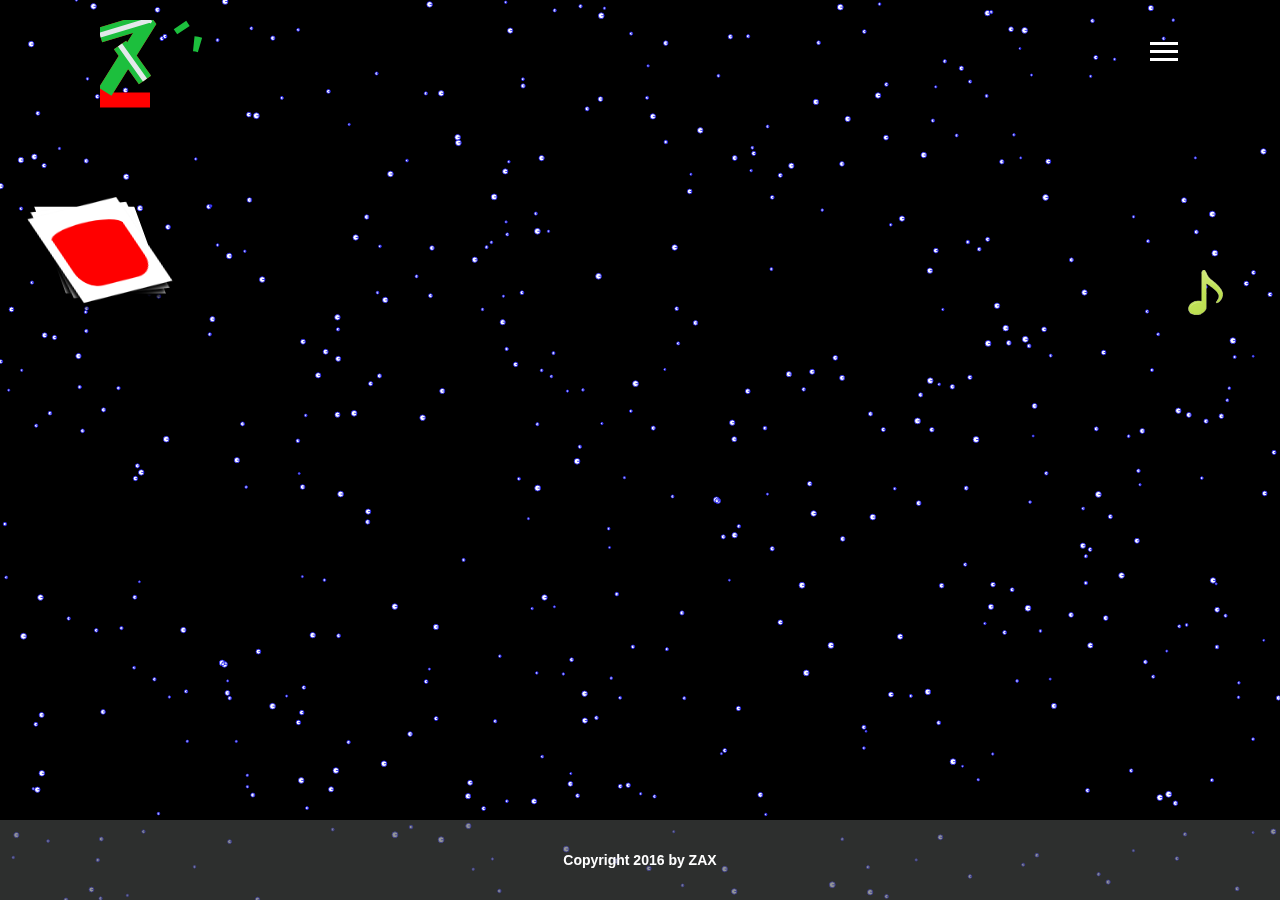
<file: index.html>
<!DOCTYPE html>
<html lang="en">
<head>
    <meta charset="UTF-8">
    <meta name="format-detection" content="telephone=no">
    <meta name="apple-mobile-web-app-capable" content="yes">
    <meta name="apple-mobile-web-app-status-bar-style" content="black">
    <meta name="viewport" content="width=device-width, initial-scale=1.0, maximum-scale=1.0, user-scalable=0，minimum-scale=1.0">
    <meta name="keywords" content="zax 博客 前端技术 前端 前端工程师 HTML5">
    <title></title>
    <link rel="stylesheet" href="css/reset.css" />
    <link rel="stylesheet" href="css/bootstrap.css">
    <link rel="stylesheet" href="css/footer.css">
    <link rel="stylesheet" href="css/index.css" />
    <link rel="stylesheet" href="fonts/iconfont/iconfont.css">
<body>
    <!--header start-->
    <header class="container cd-header">
        <div class="logo">
            <a href="#">
                <svg xmlns="http://www.w3.org/2000/svg" version="1.1" width="200px" height="100px">
                    您的浏览器不支持svg，请您更新浏览器！
                    <!-- Z -->
                    <g>
                        <g class="list">
                            <path class="list-item" d="M0 15L50 0L0 80L50 80M20 25L45 60Z" style="stroke:#f00; opacity:1;"></path>
                            <path class="list-item" d="M0 15L50 0L0 80L50 80M20 25L45 60Z" style="stroke:#1cbf3d; opacity:1;"></path>
                            <path class="list-item" d="M0 15L50 0L0 80L50 80M20 25L45 60Z" style="stroke:#e3e8ea; stroke-width:5px; opacity:1;"></path>
                        </g>
                    </g>
                    <!-- A -->
                    <g>
                        <g class="list">
                            <path class="list-item" d="M100 25C50 10 50 120 122 60M80 5L130 80Z" style="stroke:#1cbf3d; opacity:1;"></path>
                            <path class="list-item" d="M100 25C50 10 50 120 122 60M80 5L130 80Z" style="stroke:#1d7598; opacity:1;"></path>
                            <path class="list-item" d="M100 25C50 10 50 120 122 60M80 5L130 80Z" style="stroke:#ca2799; stroke-width:5px; opacity:10;"></path>
                        </g>
                    </g>
                    <!-- X -->
                    <g>
                        <g class="list">
                            <path class="list-item" d="M150 10L180 80M200 20L140 90Z" style="stroke:#77d40d; opacity:1;"></path>
                            <path class="list-item" d="M150 10L180 80M200 20L140 90Z" style="stroke:#773c13; opacity:1;"></path>
                            <path class="list-item" d="M150 10L180 80M200 20L140 90Z" style="stroke:#8a7fec; stroke-width:5px; opacity:1;"></path>
                        </g>
                    </g>
                </svg>
            </a>
        </div>
        <div class="cd-3d-nav-trigger">
            <span class="button"></span>
        </div>
    </header>
    <!--nav start-->
    <nav class="container-fluid cd-3d-nav-container">
        <ul class="cd-3d-div">
            <li class="cd-selected"><a href="#"><i class="iconfont icon-shouye-copy-copy-copy"></i><span>首页</span></a></li>
            <li><a href="basics/basics.html"><i class="iconfont icon-zhishi"></i><span>基础知识</span></a></li>
            <li><a href="case/case.html"><i class="iconfont icon-anli"></i><span>案例展示</span></a></li>
            <li><a href="#"><i class="iconfont icon-gongju"></i><span>前端工具</span></a></li>
            <li><a href="#"><i class="iconfont icon-qita"></i><span>其他</span></a></li>
        </ul>
    </nav>
    <!-- mobile nav  -->
    <div class="mobNav visible-xs-* hidden-sm hidden-md hidden-lg">
        <div class="mobBtn">&clubs;</div>
        <div class="mobList">
            <nav class="mobItem"><a href="basics/basics.html">基础知识</a></nav>
            <nav class="mobItem"><a href="case/case.html">案例展示</a></nav>
            <nav class="mobItem"><a href="#">前端工具</a></nav>
            <nav class="mobItem"><a href="#">其他</a></nav>
        </div>
    </div>
    <!--main start-->
    <main class="container">
        <!--music start -->
        <div id="music">
            <audio id="audio" src="music/Let It Go .mp3"  loop autoplay></audio>
            <!--<iframe frameborder="no" border="0" marginwidth="0" marginheight="0" width=330 height=86 src="//music.163.com/outchain/player?type=2&id=440353296&auto=0&height=66"></iframe>-->
            <img src="img/music.png" alt="音乐播放器">
        </div>
        <div id="calendar">
            <div class="botPage"></div>
            <div class="topPage">
                <div class="tpDate"><span class="date"></span><span class="month"></span></div>
            </div>
        </div>
        <!--mobile effect start-->
        <div class="introduce visible-xs-* hidden-sm hidden-md hidden-lg" data-text="当你觉得自己又丑又穷的时候，不要悲伤，至少你的判断是对的。生活不止眼前的苟且，还有读不懂的诗和到不了的远方。出卖自己的灵魂和原则并不丢人，丢人的是没能卖一个好价钱。又过去了一天，今天过得怎样，是不是离梦想又远了一些。">
        </div>
    </main>
    <!--footer start-->
    <footer class="container-fluid">
        <section class="row">
            <p class="copyright">Copyright 2016 by ZAX</p>
        </section>
    </footer>
    <canvas id="canvas">
        您的浏览器不支持canvas，请您更新浏览器！
    </canvas>
    <script type="text/javascript" src="js/jquery.min.js"></script>
    <script type="text/javascript" src="js/Snow.js"></script>
    <script type="text/javascript" src="js/index.js"></script>
    <script src="js/jquery.drawsvg.min.js "></script>
    <script>
        var $svg = $('svg').drawsvg();
        $svg.drawsvg('animate');
    </script>
</body>
</html>
</file>
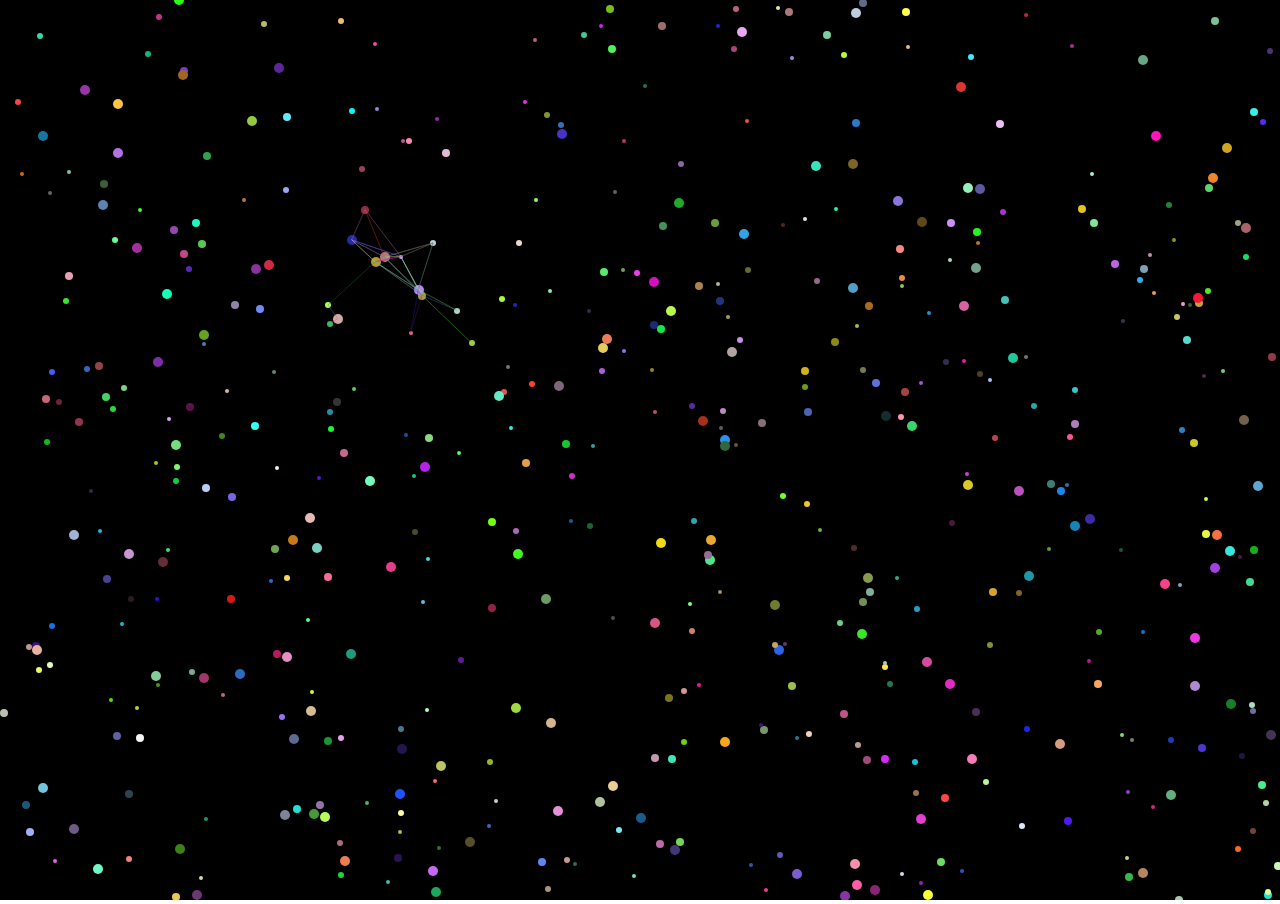
<file: case/CanvasParticle/index.html>
<!DOCTYPE html>
<html lang="en">
<head>
    <meta charset="UTF-8">
    <title>Canvas 粒子组合</title>
    <link rel="stylesheet" href="css/style.css">
</head>
<body>
    <canvas id="canvas">
        您的浏览器不支持Canvas ， 请更换浏览器。
    </canvas>
    <script src="js/canvas.js"></script>
</body>
</html>
</file>
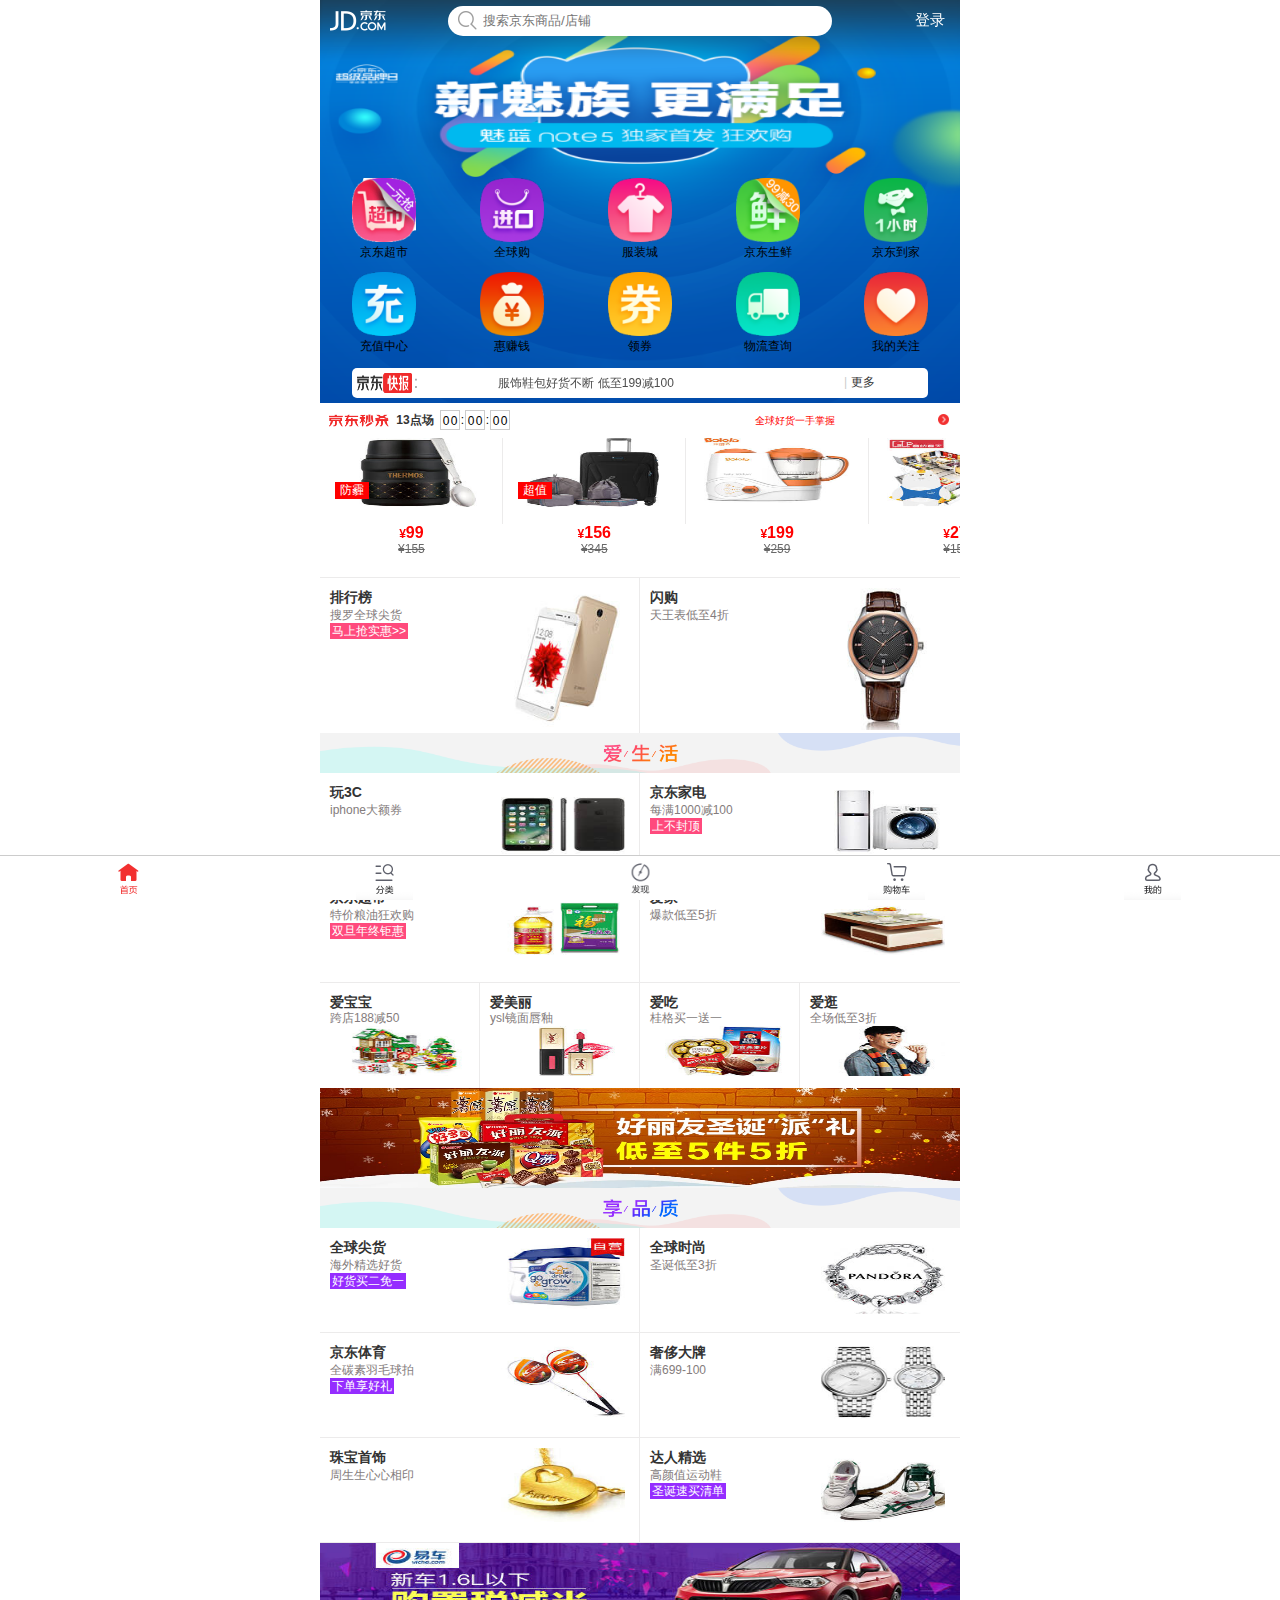
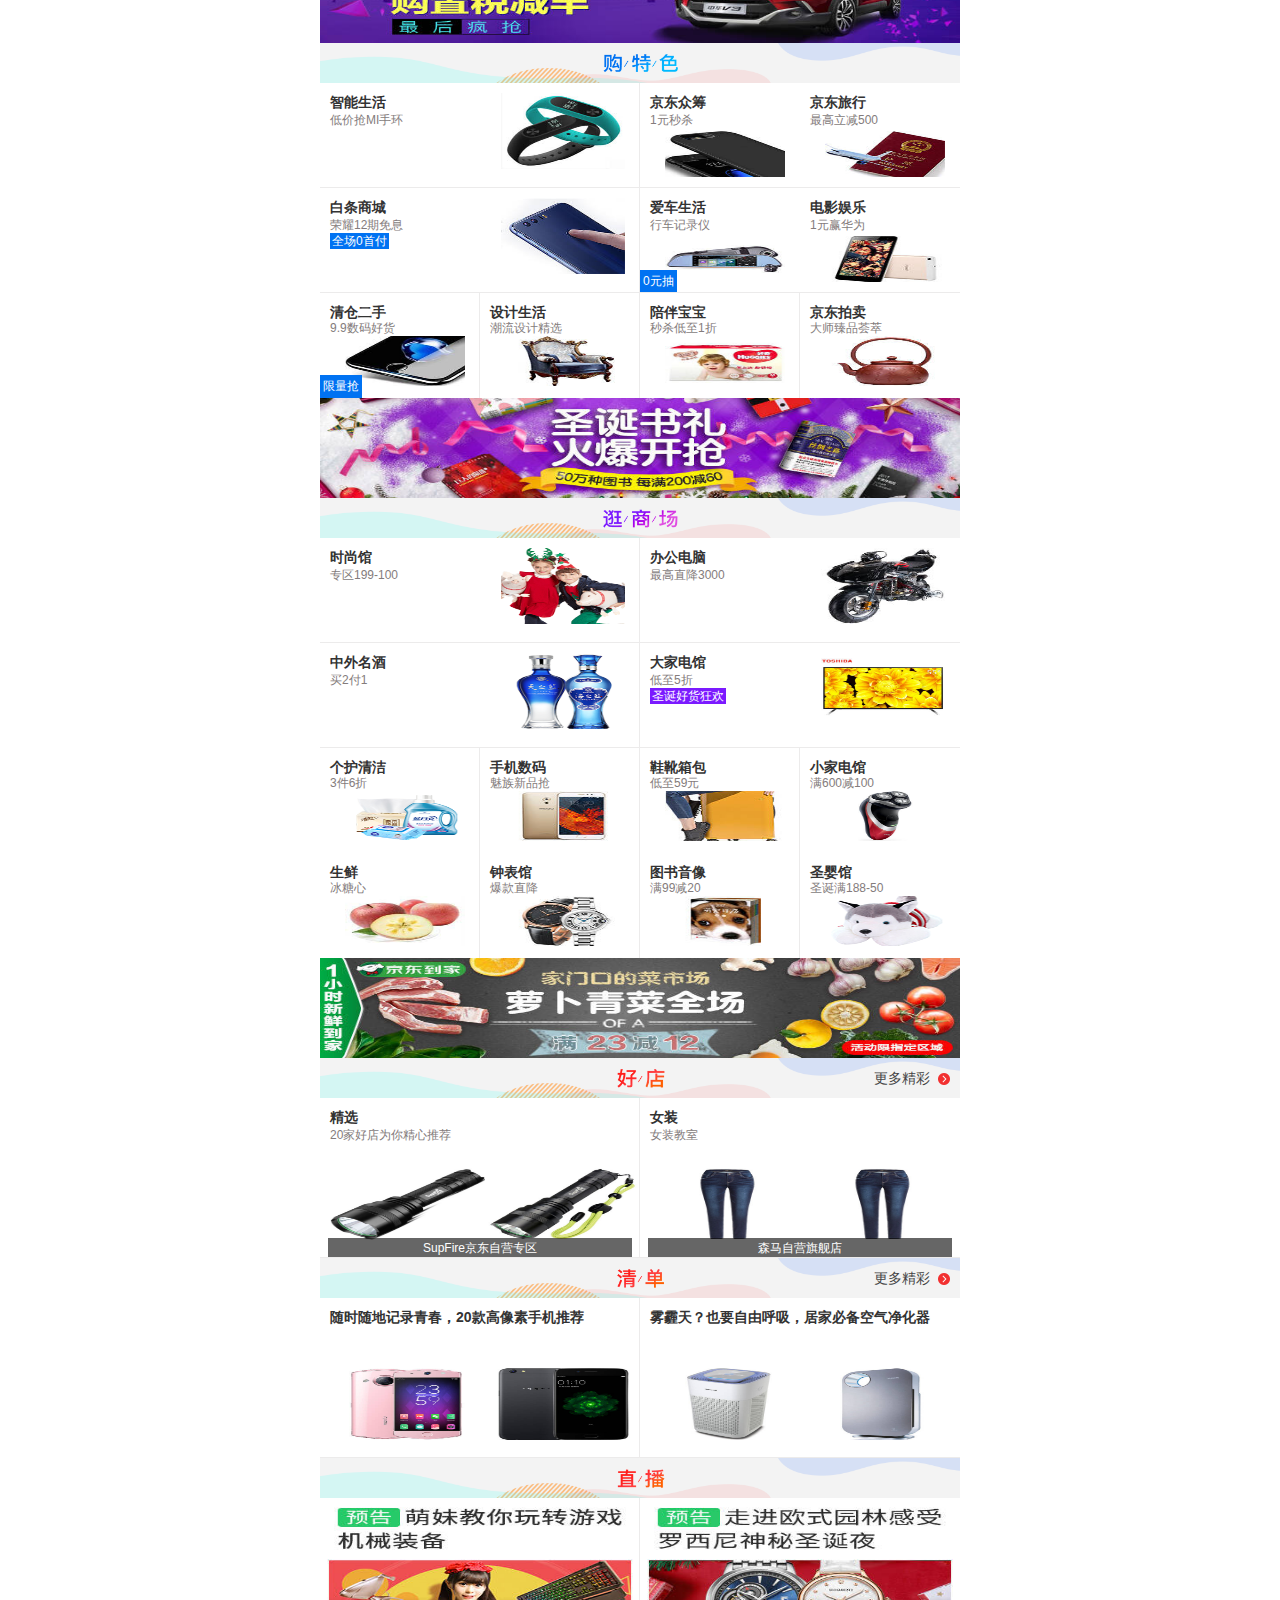
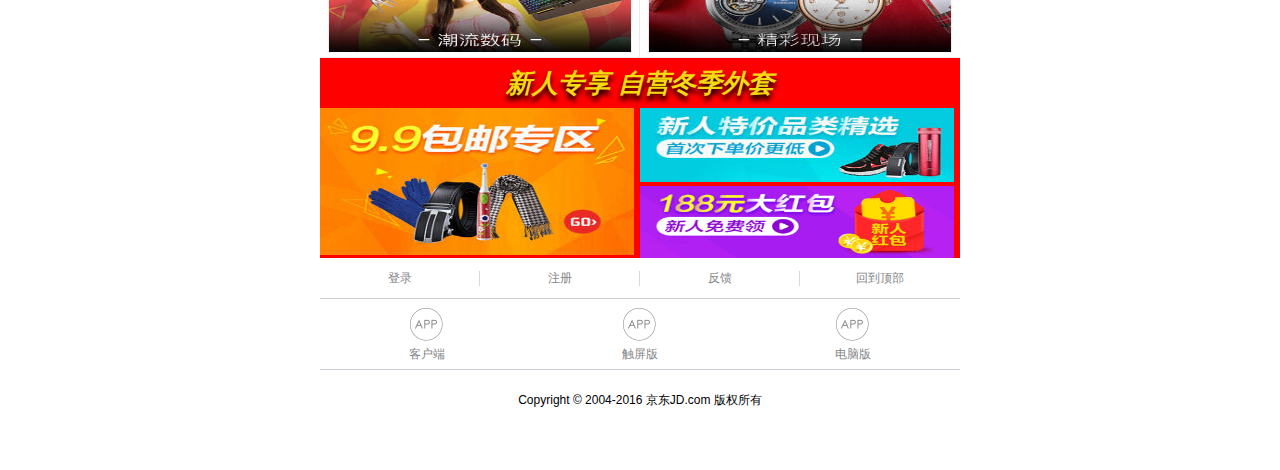
<file: case/jdindex/index.html>
<!DOCTYPE html>
<html lang="en">
<head>
 <meta charset="UTF-8">
 <meta name="format-detection" content="telephone=no">
 <meta name="apple-mobile-web-app-capable" content="yes">
 <meta name="apple-mobile-web-app-status-bar-style" content="black">
 <meta name="viewport" content="width=device-width, initial-scale=1.0, maximum-scale=1.0, user-scalable=0，minimum-scale=1.0">
 <title>京东首页</title>
 <link rel="stylesheet" href="css/reset.css"/>
 <link rel="stylesheet" href="css/index.css">
 <link rel="stylesheet" href="css/swiper-3.4.1.min.css">
</head>
<body>
    <div class="wrap">
        <header>
            <!-- search start -->
            <div class="jd-search-container">
                <div class="jd-search-logo">
                    <span class="jd-search-logo-icon jd-search-logo-blur">
                        <i class="jd-sprite-icon"></i>
                    </span>
                    <span class="jd-search-logo-icon jd-search-logo-focus">
                        <i class="jd-sprite-icon"></i>
                    </span>
                </div>
                <form class="jd-search-form">
                    <div class="jd-search-form-blur">
                        <i class="jd-sprite-icon"></i>
                        <input type="text" maxlength="20" placeholder="搜索京东商品/店铺" class="jd-search-form-input" id="search_form_input">
                        <a href="#" class="jd-search-form-btn">
                            <i class="jd-sprite-icon"></i>
                        </a>
                    </div>
                    <div class="jd-search-form-focus-hot">
                        <div class="jd-search-form-header">
                            <p>热门搜索</p>
                            <i class="search-sprites"></i>
                        </div>
                        <div class="jd-search-form-container">
                            <span class="jd-search-form-item"><a href="javascript:;"><i>汽车坐垫</i></a></span>
                            <span class="jd-search-form-item"><a href="javascript:;"><i>欧式沙发</i></a></span>
                            <span class="jd-search-form-item"><a href="javascript:;"><i>棉裤男</i></a></span>
                            <span class="jd-search-form-item"><a href="javascript:;"><i>雪地靴</i></a></span>
                            <span class="jd-search-form-item"><a href="javascript:;"><i>最终幻想15</i></a></span>
                            <span class="jd-search-form-item"><a href="javascript:;"><i>暖气</i></a></span>
                        </div>
                    </div>
                </form>
                <div class="jd-search-login">
                    <a href="javascript:;">
                        <span>登录</span>
                    </a>
                </div>
            </div>
            <!-- banner start -->
            <div class="jd-banner-container">
                <ul class="jd-banner-bg swiper-wrapper">
                    <li class="banner-bg-item swiper-slide"><a href="javascript:;"><img src="img/banner_1.jpg" alt=""></a></li>
                    <li class="banner-bg-item swiper-slide"><a href="javascript:;"><img src="img/banner_2.jpg" alt=""></a></li>
                    <li class="banner-bg-item swiper-slide"><a href="javascript:;"><img src="img/banner_3.jpg" alt=""></a></li>
                    <li class="banner-bg-item swiper-slide"><a href="javascript:;"><img src="img/banner_4.jpg" alt=""></a></li>
                    <li class="banner-bg-item swiper-slide"><a href="javascript:;"><img src="img/banner_5.jpg" alt=""></a></li>
                    <li class="banner-bg-item swiper-slide"><a href="javascript:;"><img src="img/banner_6.jpg" alt=""></a></li>
                    <li class="banner-bg-item swiper-slide"><a href="javascript:;"><img src="img/banner_7.jpg" alt=""></a></li>
                    <li class="banner-bg-item swiper-slide"><a href="javascript:;"><img src="img/banner_8.jpg" alt=""></a></li>
                </ul>
                <div class="swiper-pagination"></div>
            </div>
        </header>
        <!-- 导航 开始 -->
        <div class="floor box-center">
            <div class="floor-item">
                <nav>
                    <ul class="nav-list">
                        <li class="nav-item"><a href="javascript:;"><img src="img/floor1_1.png" alt=""><span>京东超市</span></a></li>
                        <li class="nav-item"><a href="javascript:;"><img src="img/floor1_2.png" alt=""><span>全球购</span></a></li>
                        <li class="nav-item"><a href="javascript:;"><img src="img/floor1_3.png" alt=""><span>服装城</span></a></li>
                        <li class="nav-item"><a href="javascript:;"><img src="img/floor1_4.png" alt=""><span>京东生鲜</span></a></li>
                        <li class="nav-item"><a href="javascript:;"><img src="img/floor1_5.png" alt=""><span>京东到家</span></a></li>
                        <li class="nav-item"><a href="javascript:;"><img src="img/floor1_6.png" alt=""><span>充值中心</span></a></li>
                        <li class="nav-item"><a href="javascript:;"><img src="img/floor1_7.png" alt=""><span>惠赚钱</span></a></li>
                        <li class="nav-item"><a href="javascript:;"><img src="img/floor1_8.png" alt=""><span>领券</span></a></li>
                        <li class="nav-item"><a href="javascript:;"><img src="img/floor1_9.png" alt=""><span>物流查询</span></a></li>
                        <li class="nav-item"><a href="javascript:;"><img src="img/floor1_10.png" alt=""><span>我的关注</span></a></li>
                    </ul>
                    <div class="jd-express-news">
                        <a href="javascript:;" class="news-pic"><img src="img/jd-news-tit.png" alt=""></a>
                        <div class="news-list-wrapper">
                            <ul class="news-list swiper-wrapper">
                                <li class="news-list-item swiper-slide"><a href="javascript:;"><span>服饰鞋包好货不断 低至199减100</span></a></li>
                                <li class="news-list-item swiper-slide"><a href="javascript:;"><span>手慢无！12・12主会场疯抢中！</span></a></li>
                                <li class="news-list-item swiper-slide"><a href="javascript:;"><span>助力贵州扶贫，剑河土鸡99免邮</span></a></li>
                                <li class="news-list-item swiper-slide"><a href="javascript:;"><span>李宁盛典，爆款不只五折！</span></a></li>
                            </ul>
                        </div>
                        <a href="javascript:;" class="news-more"><i class="line">|</i>更多</a>
                    </div>
                </nav>
            </div>
        </div>
        <!-- 秒杀 开始 -->
        <div class="floor seckill">
            <div class="floor_item">
                <div class="seckill-header">
                    <a href="javascript:;" class="seckill-left-link">
                        <img src="img/seckill-logo.png" alt="">
                        <strong><em class="time"></em>点场</strong>
                        <div class="seckill-timer">
                            <div class="seckill-time"><span>0</span><span>0</span></div>
                            <span class="seckill-time-separator">:</span>
                            <div class="seckill-time"><span>0</span><span>0</span></div>
                            <span class="seckill-time-separator">:</span>
                            <div class="seckill-time"><span>0</span><span>0</span></div>
                        </div>
                    </a>
                    <a href="javascript:;" class="seckill-right-more">
                        全球好货一手掌握
                        <i class="seckill-more-icon"></i>
                    </a>
                </div>
                <div class="seckill-container seckill-slider">
                    <ul class="seckill-list swiper-wrapper">
                        <li class="seckill-list-item swiper-slide">
                            <div class="seckill-list-item-img bdr-r">
                                <a href="javascript:;">
                                    <img src="img/Seckill_1.jpg" alt="">
                                    <div class="desc-pic">防霾</div>
                                </a>
                            </div>
                            <div class="seckill-list-item-text">
                                <span class="seckill-price"><em>&yen;</em>99</span>
                                <span class="original-price"><em>&yen;</em>155</span>
                            </div>
                        </li>
                        <li class="seckill-list-item swiper-slide">
                            <div class="seckill-list-item-img bdr-r">
                                <a href="javascript:;">
                                    <img src="img/Seckill_2.jpg" alt="">
                                    <div class="desc-pic">超值</div>
                                </a>
                            </div>
                            <div class="seckill-list-item-text">
                                <span class="seckill-price"><em>&yen;</em>156</span>
                                <span class="original-price"><em>&yen;</em>345</span>
                            </div>
                        </li>
                        <li class="seckill-list-item swiper-slide">
                            <div class="seckill-list-item-img bdr-r">
                                <a href="javascript:;">
                                    <img src="img/Seckill_3.jpg" alt="">
                                </a>
                            </div>
                            <div class="seckill-list-item-text">
                                <span class="seckill-price"><em>&yen;</em>199</span>
                                <span class="original-price"><em>&yen;</em>259</span>
                            </div>
                        </li>
                        <li class="seckill-list-item swiper-slide">
                            <div class="seckill-list-item-img bdr-r">
                                <a href="javascript:;">
                                    <img src="img/Seckill_4.jpg" alt="">
                                </a>
                            </div>
                            <div class="seckill-list-item-text">
                                <span class="seckill-price"><em>&yen;</em>278</span>
                                <span class="original-price"><em>&yen;</em>1515</span>
                            </div>
                        </li>
                        <li class="seckill-list-item swiper-slide">
                            <div class="seckill-list-item-img bdr-r">
                                <a href="javascript:;">
                                    <img src="img/Seckill_5.jpg" alt="">
                                </a>
                            </div>
                            <div class="seckill-list-item-text">
                                <span class="seckill-price"><em>&yen;</em>99</span>
                                <span class="original-price"><em>&yen;</em>155</span>
                            </div>
                        </li>
                        <li class="seckill-list-item swiper-slide">
                            <div class="seckill-list-item-img bdr-r">
                                <a href="javascript:;">
                                    <img src="img/Seckill_6.jpg" alt="">
                                </a>
                            </div>
                            <div class="seckill-list-item-text">
                                <span class="seckill-price"><em>&yen;</em>25.8</span>
                                <span class="original-price"><em>&yen;</em>115</span>
                            </div>
                        </li>
                        <li class="seckill-list-item swiper-slide">
                            <div class="seckill-list-item-img bdr-r">
                                <a href="javascript:;">
                                    <img src="img/Seckill_7.jpg" alt="">
                                </a>
                            </div>
                            <div class="seckill-list-item-text">
                                <span class="seckill-price"><em>&yen;</em>2099</span>
                                <span class="original-price"><em>&yen;</em>2799</span>
                            </div>
                        </li>
                        <li class="seckill-list-item swiper-slide">
                            <div class="seckill-list-item-img bdr-r">
                                <a href="javascript:;">
                                    <img src="img/Seckill_8.jpg" alt="">
                                </a>
                            </div>
                            <div class="seckill-list-item-text">
                                <span class="seckill-price"><em>&yen;</em>23.9</span>
                                <span class="original-price"><em>&yen;</em>89</span>
                            </div>
                        </li>
                        <li class="seckill-list-item swiper-slide">
                            <div class="seckill-list-item-img bdr-r">
                                <a href="javascript:;">
                                    <img src="img/Seckill_9.jpg" alt="">
                                </a>
                            </div>
                            <div class="seckill-list-item-text">
                                <span class="seckill-price"><em>&yen;</em>29.9</span>
                                <span class="original-price"><em>&yen;</em>39.5</span>
                            </div>
                        </li>
                        <li class="seckill-more-item swiper-slide">
                            <a href="javascript:;">
                                <i class="show-more-icon jd-sprite-icon"></i>
                                <span class="show-more-title">查看全部</span>
                            </a>
                        </li>
                    </ul>
                </div>
            </div>
        </div>
        <!-- floor ranking start   -->
        <div class="floor">
            <div class="floor-item">
                <div class="floor-con-item bdr-r ranking">
                    <a href="javascript:;">
                        <div class="floor-con-item-text">
                            <h3>排行榜</h3>
                            <p>搜罗全球尖货</p>
                            <span>马上抢实惠&gt;&gt;</span>
                        </div>
                        <div class="floor-con-item-img">
                            <img src="img/ranking.jpg" alt="">
                        </div>
                    </a>
                </div>
                <div class="floor-con-item flashPurchase">
                    <a href="javascript:;">
                        <div class="floor-con-item-text">
                            <h3>闪购</h3>
                            <p>天王表低至4折</p>
                        </div>
                        <div class="floor-con-item-img">
                            <img src="img/flashPurchase.jpg" alt="">
                        </div>
                    </a>
                </div>
            </div>
        </div>
        <!-- love life start -->
        <div class="floor">
            <div class="floor-title floor-tit-img">
                <img src="img/floor-tit.png" alt="">
                <span class="floor-loveLife-img">
                    <img src="img/loveLife-logo.jpg" alt="">
                </span>
            </div>
            <div class="floor-container bdr-bottom">
                <div class="floor-con-item bdr-r">
                    <a href="javascript:;">
                        <div class="floor-con-item-text">
                            <h3>玩3C</h3>
                            <p>iphone大额券</p>
                        </div>
                        <div class="floor-con-item-img">
                            <img src="img/loveLife_1.jpg" alt="">
                        </div>
                    </a>
                </div>
                <div class="floor-con-item">
                    <a href="javascript:;">
                        <div class="floor-con-item-text">
                            <h3>京东家电</h3>
                            <p>每满1000减100</p>
                            <span>上不封顶</span>
                        </div>
                        <div class="floor-con-item-img">
                            <img src="img/loveLife_2.jpg" alt="">
                        </div>
                    </a>
                </div>
            </div>
            <div class="floor-container bdr-bottom">
                <div class="floor-con-item bdr-r">
                    <a href="javascript:;">
                        <div class="floor-con-item-text">
                            <h3>京东超市</h3>
                            <p>特价粮油狂欢购</p>
                            <span>双旦年终钜惠</span>
                        </div>
                        <div class="floor-con-item-img">
                            <img src="img/loveLife_3.jpg" alt="">
                        </div>
                    </a>
                </div>
                <div class="floor-con-item">
                    <a href="javascript:;">
                        <div class="floor-con-item-text">
                            <h3>爱家</h3>
                            <p>爆款低至5折</p>
                        </div>
                        <div class="floor-con-item-img">
                            <img src="img/loveLife_4.jpg" alt="">
                        </div>
                    </a>
                </div>
            </div>
            <div class="floor-container">
                <div class="floor-con-item floor-con-item-li bdr-r">
                    <a href="javascript:;">
                        <div class="floor-con-item-text">
                            <h3>爱宝宝</h3>
                            <p>跨店188减50</p>
                        </div>
                        <div class="floor-con-item-img">
                            <img src="img/loveLife_5.jpg" alt="">
                        </div>
                    </a>
                </div>
                <div class="floor-con-item floor-con-item-li bdr-r">
                    <a href="javascript:;">
                        <div class="floor-con-item-text">
                            <h3>爱美丽</h3>
                            <p>ysl镜面唇釉</p>
                        </div>
                        <div class="floor-con-item-img">
                            <img src="img/loveLife_6.jpg" alt="">
                        </div>
                    </a>
                </div>
                <div class="floor-con-item floor-con-item-li bdr-r">
                    <a href="javascript:;">
                        <div class="floor-con-item-text">
                            <h3>爱吃</h3>
                            <p>桂格买一送一</p>
                        </div>
                        <div class="floor-con-item-img">
                            <img src="img/loveLife_7.jpg" alt="">
                        </div>
                    </a>
                </div>
                <div class="floor-con-item floor-con-item-li">
                    <a href="javascript:;">
                        <div class="floor-con-item-text">
                            <h3>爱逛</h3>
                            <p>全场低至3折</p>
                        </div>
                        <div class="floor-con-item-img">
                            <img src="img/loveLife_8.jpg" alt="">
                        </div>
                    </a>
                </div>
            </div>
        </div>
        <!-- quality start -->
        <div class="floor">
            <div class="slider">
                <ul class="slider-list swiper-wrapper">
                    <li class="slider-list-item swiper-slide"><a href="javascript:;"><img src="img/slider_quality1.jpg" alt=""></a></li>
                    <li class="slider-list-item swiper-slide"><a href="javascript:;"><img src="img/slider_quality2.jpg" alt=""></a></li>
                </ul>
                <div class="swiper-pagination"></div>
            </div>
            <div class="floor-title floor-tit-img">
                <img src="img/floor-tit.png" alt="">
                <span class="floor-loveLife-img">
                    <img src="img/quality-logo.jpg" alt="">
                </span>
            </div>
            <div class="floor-container bdr-bottom">
                <div class="floor-con-item bdr-r">
                    <a href="javascript:;">
                        <div class="floor-con-item-text">
                            <h3>全球尖货</h3>
                            <p>海外精选好货</p>
                            <span style="background:#952dff;">好货买二免一</span>
                        </div>
                        <div class="floor-con-item-img">
                            <img src="img/quality1.jpg" alt="">
                        </div>
                    </a>
                </div>
                <div class="floor-con-item">
                    <a href="javascript:;">
                        <div class="floor-con-item-text">
                            <h3>全球时尚</h3>
                            <p>圣诞低至3折</p>
                        </div>
                        <div class="floor-con-item-img">
                            <img src="img/quality2.jpg" alt="">
                        </div>
                    </a>
                </div>
            </div>
            <div class="floor-container bdr-bottom">
                <div class="floor-con-item bdr-r">
                    <a href="javascript:;">
                        <div class="floor-con-item-text">
                            <h3>京东体育</h3>
                            <p>全碳素羽毛球拍</p>
                            <span style="background:#952dff;">下单享好礼</span>
                        </div>
                        <div class="floor-con-item-img">
                            <img src="img/quality3.jpg" alt="">
                        </div>
                    </a>
                </div>
                <div class="floor-con-item">
                    <a href="javascript:;">
                        <div class="floor-con-item-text">
                            <h3>奢侈大牌</h3>
                            <p>满699-100</p>
                        </div>
                        <div class="floor-con-item-img">
                            <img src="img/quality4.jpg" alt="">
                        </div>
                    </a>
                </div>
            </div>
            <div class="floor-container bdr-bottom">
                <div class="floor-con-item bdr-r">
                    <a href="javascript:;">
                        <div class="floor-con-item-text">
                            <h3>珠宝首饰</h3>
                            <p>周生生心心相印</p>
                        </div>
                        <div class="floor-con-item-img">
                            <img src="img/quality5.jpg" alt="">
                        </div>
                    </a>
                </div>
                <div class="floor-con-item">
                    <a href="javascript:;">
                        <div class="floor-con-item-text">
                            <h3>达人精选</h3>
                            <p>高颜值运动鞋</p>
                            <span style="background:#952dff;">圣诞速买清单</span>
                        </div>
                        <div class="floor-con-item-img">
                            <img src="img/quality6.jpg" alt="">
                        </div>
                    </a>
                </div>
            </div>
        </div>
        <!-- Purchase features start -->
        <div class="floor">
            <div class="slider">
                <ul class="slider-list swiper-wrapper">
                    <li class="slider-list-item swiper-slide"><a href="javascript:;"><img src="img/slider_feature1.jpg" alt=""></a></li>
                    <li class="slider-list-item swiper-slide"><a href="javascript:;"><img src="img/slider_feature2.jpg" alt=""></a></li>
                </ul>
                <div class="swiper-pagination"></div>
            </div>
            <div class="floor-title floor-tit-img">
                <img src="img/floor-tit.png" alt="">
                <span class="floor-loveLife-img">
                    <img src="img/feature-logo.jpg" alt="">
                </span>
            </div>
            <div class="floor-container bdr-bottom">
                <div class="floor-con-item bdr-r">
                    <a href="javascript:;">
                        <div class="floor-con-item-text">
                            <h3>智能生活</h3>
                            <p>低价抢MI手环</p>
                        </div>
                        <div class="floor-con-item-img">
                            <img src="img/feature_1.jpg" alt="">
                        </div>
                    </a>
                </div>
                <div class="floor-con-item">
                    <a href="javascript:;" class="half">
                        <div class="floor-con-item-text">
                            <h3>京东众筹</h3>
                            <p>1元秒杀</p>
                        </div>
                        <div class="floor-con-item-img">
                            <img src="img/feature_2.jpg" alt="">
                        </div>
                    </a>
                    <a href="javascript:;" class="half">
                        <div class="floor-con-item-text">
                            <h3>京东旅行</h3>
                            <p>最高立减500</p>
                        </div>
                        <div class="floor-con-item-img">
                            <img src="img/feature_3.jpg" alt="">
                        </div>
                    </a>
                </div>
            </div>
            <div class="floor-container bdr-bottom">
                <div class="floor-con-item bdr-r">
                    <a href="javascript:;">
                        <div class="floor-con-item-text">
                            <h3>白条商城</h3>
                            <p>荣耀12期免息</p>
                            <span style="background:#0072f2;">全场0首付</span>
                        </div>
                        <div class="floor-con-item-img">
                            <img src="img/feature_4.jpg" alt="">
                        </div>
                    </a>
                </div>
                <div class="floor-con-item">
                    <a href="javascript:;" class="half">
                        <div class="floor-con-item-text">
                            <h3>爱车生活</h3>
                            <p>行车记录仪</p>
                        </div>
                        <div class="floor-con-item-img">
                            <img src="img/feature_5.jpg" alt="">
                        </div>
                    </a>
                    <a href="javascript:;" class="half">
                        <div class="floor-con-item-text">
                            <h3>电影娱乐</h3>
                            <p>1元赢华为</p>
                        </div>
                        <div class="floor-con-item-img">
                            <img src="img/feature_6.jpg" alt="">
                        </div>
                        <div class="label" style="background:#0072f2;">0元抽</div>
                    </a>
                </div>
            </div>
            <div class="floor-container">
                <div class="floor-con-item floor-con-item-li bdr-r">
                    <a href="javascript:;">
                        <div class="floor-con-item-text">
                            <h3>清仓二手</h3>
                            <p>9.9数码好货</p>
                        </div>
                        <div class="floor-con-item-img">
                            <img src="img/feature_7.jpg" alt="">
                        </div>
                        <div class="label" style="background:#0072f2;">限量抢</div>
                    </a>
                </div>
                <div class="floor-con-item floor-con-item-li bdr-r">
                    <a href="javascript:;">
                        <div class="floor-con-item-text">
                            <h3>设计生活</h3>
                            <p>潮流设计精选</p>
                        </div>
                        <div class="floor-con-item-img">
                            <img src="img/feature_8.jpg" alt="">
                        </div>
                    </a>
                </div>
                <div class="floor-con-item floor-con-item-li bdr-r">
                    <a href="javascript:;">
                        <div class="floor-con-item-text">
                            <h3>陪伴宝宝</h3>
                            <p>秒杀低至1折</p>
                        </div>
                        <div class="floor-con-item-img">
                            <img src="img/feature_9.jpg" alt="">
                        </div>
                    </a>
                </div>
                <div class="floor-con-item floor-con-item-li">
                    <a href="javascript:;">
                        <div class="floor-con-item-text">
                            <h3>京东拍卖</h3>
                            <p>大师臻品荟萃</p>
                        </div>
                        <div class="floor-con-item-img">
                            <img src="img/feature_10.jpg" alt="">
                        </div>
                    </a>
                </div>
            </div>
        </div>
        <!-- market start -->
        <div class="floor">
            <div class="slider">
                <ul class="slider-list swiper-wrapper">
                    <li class="slider-list-item swiper-slide"><a href="javascript:;"><img src="img/slider_market1.jpg" alt=""></a></li>
                    <li class="slider-list-item swiper-slide"><a href="javascript:;"><img src="img/slider_market2.jpg" alt=""></a></li>
                </ul>
                <div class="swiper-pagination"></div>
            </div>
            <div class="floor-title floor-tit-img">
                <img src="img/floor-tit.png" alt="">
                <span class="floor-loveLife-img">
                    <img src="img/market-logo.jpg" alt="">
                </span>
            </div>
            <div class="floor-container bdr-bottom">
                <div class="floor-con-item bdr-r">
                    <a href="javascript:;">
                        <div class="floor-con-item-text">
                            <h3>时尚馆</h3>
                            <p>专区199-100</p>
                        </div>
                        <div class="floor-con-item-img">
                            <img src="img/market_1.jpg" alt="">
                        </div>
                    </a>
                </div>
                <div class="floor-con-item">
                    <a href="javascript:;">
                        <div class="floor-con-item-text">
                            <h3>办公电脑</h3>
                            <p>最高直降3000</p>
                        </div>
                        <div class="floor-con-item-img">
                            <img src="img/market_2.jpg" alt="">
                        </div>
                    </a>
                </div>
            </div>
            <div class="floor-container bdr-bottom">
                <div class="floor-con-item bdr-r">
                    <a href="javascript:;">
                        <div class="floor-con-item-text">
                            <h3>中外名酒</h3>
                            <p>买2付1</p>
                        </div>
                        <div class="floor-con-item-img">
                            <img src="img/market_3.jpg" alt="">
                        </div>
                    </a>
                </div>
                <div class="floor-con-item">
                    <a href="javascript:;">
                        <div class="floor-con-item-text">
                            <h3>大家电馆</h3>
                            <p>低至5折</p>
                            <span style="background:#7b1aff;">圣诞好货狂欢</span>
                        </div>
                        <div class="floor-con-item-img">
                            <img src="img/market_4.jpg" alt="">
                        </div>
                    </a>
                </div>
            </div>
            <div class="floor-container">
                <div class="floor-con-item floor-con-item-li bdr-r">
                    <a href="javascript:;">
                        <div class="floor-con-item-text">
                            <h3>个护清洁</h3>
                            <p>3件6折</p>
                        </div>
                        <div class="floor-con-item-img">
                            <img src="img/market_5.jpg" alt="">
                        </div>
                    </a>
                </div>
                <div class="floor-con-item floor-con-item-li bdr-r">
                    <a href="javascript:;">
                        <div class="floor-con-item-text">
                            <h3>手机数码</h3>
                            <p>魅族新品抢</p>
                        </div>
                        <div class="floor-con-item-img">
                            <img src="img/market_6.jpg" alt="">
                        </div>
                    </a>
                </div>
                <div class="floor-con-item floor-con-item-li bdr-r">
                    <a href="javascript:;">
                        <div class="floor-con-item-text">
                            <h3>鞋靴箱包</h3>
                            <p>低至59元</p>
                        </div>
                        <div class="floor-con-item-img">
                            <img src="img/market_7.jpg" alt="">
                        </div>
                    </a>
                </div>
                <div class="floor-con-item floor-con-item-li">
                    <a href="javascript:;">
                        <div class="floor-con-item-text">
                            <h3>小家电馆</h3>
                            <p>满600减100</p>
                        </div>
                        <div class="floor-con-item-img">
                            <img src="img/market_8.jpg" alt="">
                        </div>
                    </a>
                </div>
            </div>
            <div class="floor-container">
                <div class="floor-con-item floor-con-item-li bdr-r">
                    <a href="javascript:;">
                        <div class="floor-con-item-text">
                            <h3>生鲜</h3>
                            <p>冰糖心</p>
                        </div>
                        <div class="floor-con-item-img">
                            <img src="img/market_9.jpg" alt="">
                        </div>
                    </a>
                </div>
                <div class="floor-con-item floor-con-item-li bdr-r">
                    <a href="javascript:;">
                        <div class="floor-con-item-text">
                            <h3>钟表馆</h3>
                            <p>爆款直降</p>
                        </div>
                        <div class="floor-con-item-img">
                            <img src="img/market_10.jpg" alt="">
                        </div>
                    </a>
                </div>
                <div class="floor-con-item floor-con-item-li bdr-r">
                    <a href="javascript:;">
                        <div class="floor-con-item-text">
                            <h3>图书音像</h3>
                            <p>满99减20</p>
                        </div>
                        <div class="floor-con-item-img">
                            <img src="img/market_11.jpg" alt="">
                        </div>
                    </a>
                </div>
                <div class="floor-con-item floor-con-item-li">
                    <a href="javascript:;">
                        <div class="floor-con-item-text">
                            <h3>圣婴馆</h3>
                            <p>圣诞满188-50</p>
                        </div>
                        <div class="floor-con-item-img">
                            <img src="img/market_12.jpg" alt="">
                        </div>
                    </a>
                </div>
            </div>
        </div>
        <!-- good store start -->
        <div class="floor">
            <div class="slider">
                <ul class="slider-list">
                    <li class="slider-list-item"><a href="javascript:;"><img src="img/slider_store.jpg" alt=""></a></li>
                </ul>
            </div>
            <div class="floor-title floor-tit-img">
                <img src="img/floor-tit.png" alt="">
                <span class="floor-loveLife-img">
                    <img src="img/store-logo.jpg" alt="">
                </span>
                <a class="floor-more-link">更多精彩<i></i></a>
            </div>
            <div class="floor-container bdr-bottom height">
                <div class="floor-con-item bdr-r">
                    <a href="javascript:;" class="vertical">
                        <div class="floor-con-item-text">
                            <h3>精选</h3>
                            <p>20家好店为你精心推荐</p>
                        </div>
                        <div class="floor-con-item-img">
                            <img src="img/store_1.jpg" alt="">
                            <img src="img/store_2.jpg" alt="">
                            <p class="shop-name">SupFire京东自营专区</p>
                        </div>
                    </a>
                </div>
                <div class="floor-con-item">
                    <a href="javascript:;" class="vertical">
                        <div class="floor-con-item-text">
                            <h3>女装</h3>
                            <p>女装教室</p>
                        </div>
                        <div class="floor-con-item-img">
                            <img src="img/store_3.jpg" alt="">
                            <img src="img/store_4.jpg" alt="">
                            <p class="shop-name">森马自营旗舰店</p>
                        </div>
                    </a>
                </div>
            </div>
        </div>
        <!-- Detailed list start -->
        <div class="floor">
            <div class="floor-title floor-tit-img">
                <img src="img/floor-tit.png" alt="">
                <span class="floor-loveLife-img">
                    <img src="img/detail-logo.jpg" alt="">
                </span>
                <a class="floor-more-link">更多精彩<i></i></a>
            </div>
            <div class="floor-container bdr-bottom height">
                <div class="floor-con-item bdr-r">
                    <a href="javascript:;" class="vertical">
                        <div class="floor-con-item-text">
                            <h3>随时随地记录青春，20款高像素手机推荐</h3>
                        </div>
                        <div class="floor-con-item-img">
                            <img src="img/detailList_1.jpg" alt="">
                            <img src="img/detailList_2.jpg" alt="">
                        </div>
                    </a>
                </div>
                <div class="floor-con-item">
                    <a href="javascript:;" class="vertical">
                        <div class="floor-con-item-text">
                            <h3>雾霾天？也要自由呼吸，居家必备空气净化器</h3>
                        </div>
                        <div class="floor-con-item-img">
                            <img src="img/detailList_3.jpg" alt="">
                            <img src="img/detailList_4.jpg" alt="">
                        </div>
                    </a>
                </div>
            </div>
        </div>
        <div class="floor">
            <div class="floor-title floor-tit-img">
                <img src="img/floor-tit.png" alt="">
                <span class="floor-loveLife-img">
                    <img src="img/directSeed-logo.jpg" alt="">
                </span>
            </div>
            <div class="floor-container bdr-bottom height">
                <div class="floor-con-item bdr-r">
                    <a href="javascript:;" class="img-wrap">
                        <img src="img/directSeed_1.jpg" alt="">
                    </a>
                </div>
                <div class="floor-con-item">
                    <a href="javascript:;" class="img-wrap">
                        <img src="img/directSeed_2.jpg" alt="">
                    </a>
                </div>
            </div>
        </div>
        <!-- freePart start -->
        <div class="floor">
            <div class="freePart">
                <div class="freePart-title"><a href="javascript:;">新人专享 自营冬季外套</a></div>
                <div class="freePart-container">
                    <div class="freePart-con-left"><a href="javascript:;"><img src="img/freePart_1.jpg" alt=""></a></div>
                    <div class="freePart-con-right">
                        <a href="javascript:;"><img src="img/freePart_2.jpg" alt=""></a>
                        <a href="javascript:;"><img src="img/freePart_3.jpg" alt=""></a>
                    </div>
                </div>
            </div>
        </div>
        <!--footer nav start-->
        <div class="floor">
            <nav>
                <ul class="nav-link">
                    <li class="nav-link-item"><a href="javascript:;">登录</a></li>
                    <li class="nav-link-item"><a href="javascript:;">注册</a></li>
                    <li class="nav-link-item"><a href="javascript:;">反馈</a></li>
                    <li class="nav-link-item"><a href="javascript:;">回到顶部</a></li>
                </ul>
                <ul class="nav-platforms">
                    <li class="nav-platforms-item"><a href="javascript:;">客户端</a></li>
                    <li class="nav-platforms-item"><a href="javascript:;">触屏版</a></li>
                    <li class="nav-platforms-item"><a href="javascript:;">电脑版</a></li>
                </ul>
                <div class="copyright">Copyright © 2004-2016 京东JD.com 版权所有</div>
            </nav>
        </div>
        <!-- footer start -->
        <footer>
            <nav>
                <ul class="nav-list">
                    <li class="nav-list-item"><a href="javascript:;"><img src="img/footer-index.png" alt=""></a></li>
                    <li class="nav-list-item"><a href="javascript:;"><img src="img/footer-classify.png" alt=""></a></li>
                    <li class="nav-list-item"><a href="javascript:;"><img src="img/footer-find.png" alt=""></a></li>
                    <li class="nav-list-item"><a href="javascript:;"><img src="img/footer-shopping.png" alt=""></a></li>
                    <li class="nav-list-item"><a href="javascript:;"><img src="img/footer-mine.png" alt=""></a></li>
                </ul>
            </nav>
        </footer>
        <!-- goTo top start -->
        <div class="goTop"></div>





    </div>

    <script src="js/jquery.min.js"></script>
    <script src="js/swiper.min.js"></script>
    <script type="text/javascript" src="js/index.js"></script>
</body>
</html>
</file>
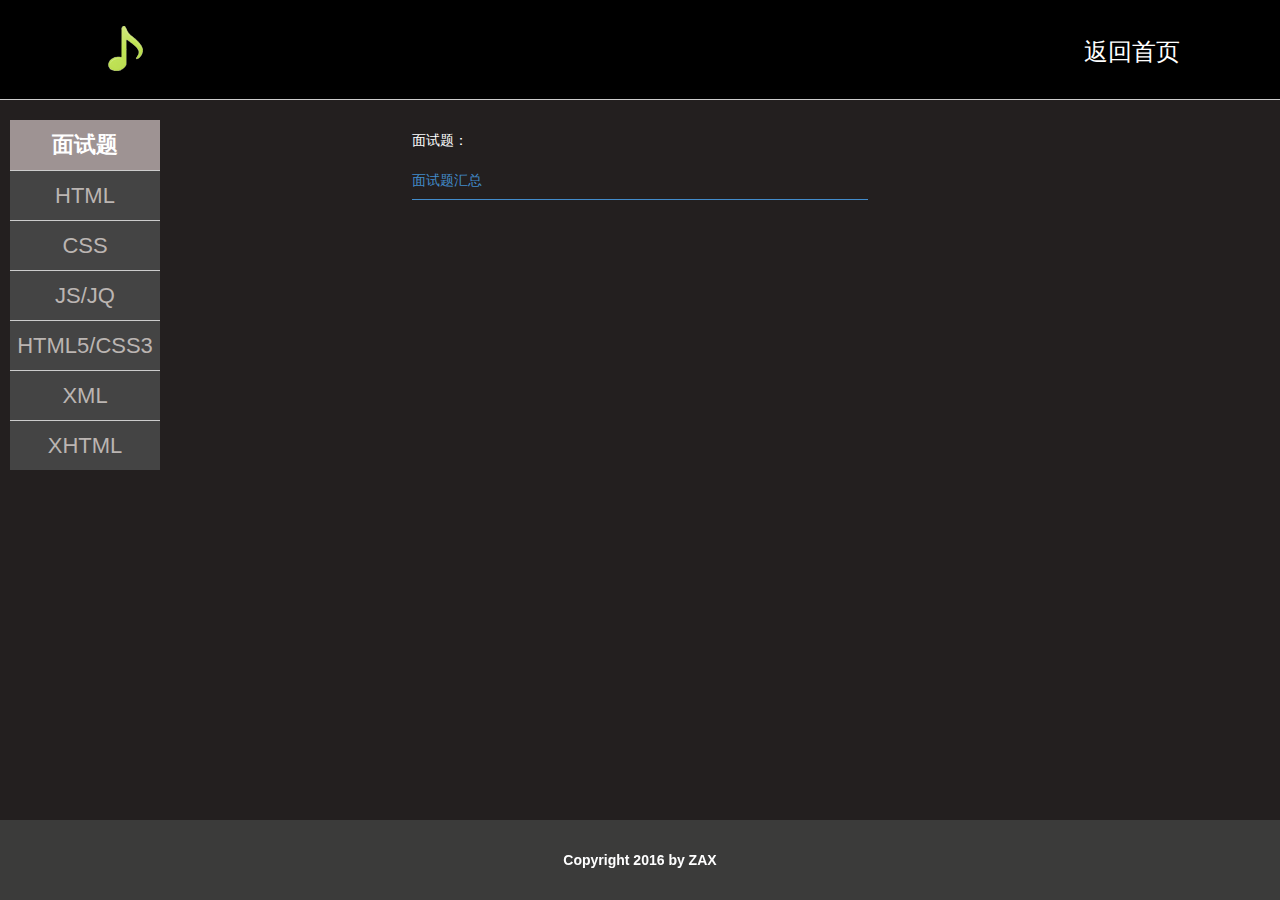
<file: basics/basics.html>
<!DOCTYPE html>
<html lang="en">
<head>
    <meta charset="UTF-8">
    <title>基础知识列表</title>
    <link rel="stylesheet" href="../css/reset.css" />
    <link rel="stylesheet" href="../css/bootstrap.css">
    <link rel="stylesheet" href="../css/footer.css">
    <link rel="stylesheet" href="../css/header.css">
    <link rel="stylesheet" href="../css/container.css">
    <script type="text/javascript" src="../js/jquery.min.js"></script>
    <script type="text/javascript" src="../js/container.js"></script>
</head>
<body>
    <header>
        <div class="logo fl"><img src="../img/music.png" alt=""></div>
        <h2 class="fr"><a href="../index.html">返回首页</a></h2>
    </header>
    <div class="container">
        <div class="tab-wrap visible-sm-* visible-md-* visible-lg-* hidden-xs">
            <div class="tab active"><span class="text">面试题</span></div>
            <div class="tab"><span class="text">HTML</span></div>
            <div class="tab"><span class="text">CSS</span></div>
            <div class="tab"><span class="text">JS/JQ</span></div>
            <div class="tab"><span class="text">HTML5/CSS3</span></div>
            <div class="tab"><span class="text">XML</span></div>
            <div class="tab"><span class="text">XHTML</span></div>
        </div>
        <div class="con">
            <ul class="visible-xs-*">
                <li>面试题：</li>
                <li><a href="interviewQuestion/collect.html" target="_blank">面试题汇总</a></li>
            </ul>
            <ul class="hidden">
                <li>HTML基础：</li>
                <li><a href="" target="_blank">爆炸轮播案例</a></li>
            </ul>
            <ul class="hidden">
                <li>CSS基础:</li>
                <li><a href="http://web.evisa99.com/Citic/RJ20161019" target="_blank">各国出入境卡展示</a></li>
            </ul>
            <ul class="hidden">
                <li>JS/JQ:</li>
                <li><a href="http://web.evisa99.com/Citic/RJ20161019" target="_blank">各国出入境卡展示</a></li>
            </ul>
            <ul class="hidden">
                <li>HTML5/CSS3:</li>
                <li><a href="http://web.evisa99.com/Citic/RJ20161019" target="_blank">各国出入境卡展示</a></li>
            </ul>
            <ul class="hidden">
                <li>XML:</li>
                <li><a href="http://web.evisa99.com/Citic/RJ20161019" target="_blank">各国出入境卡展示</a></li>
            </ul>
            <ul class="hidden">
                <li>XHTML:</li>
                <li><a href="http://web.evisa99.com/Citic/RJ20161019" target="_blank">各国出入境卡展示</a></li>
            </ul>
        </div>
    </div>
    <footer class="container-fluid">
        <section class="row">
            <p class="copyright">Copyright 2016 by ZAX</p>
        </section>
    </footer>
</body>
</html>
</file>
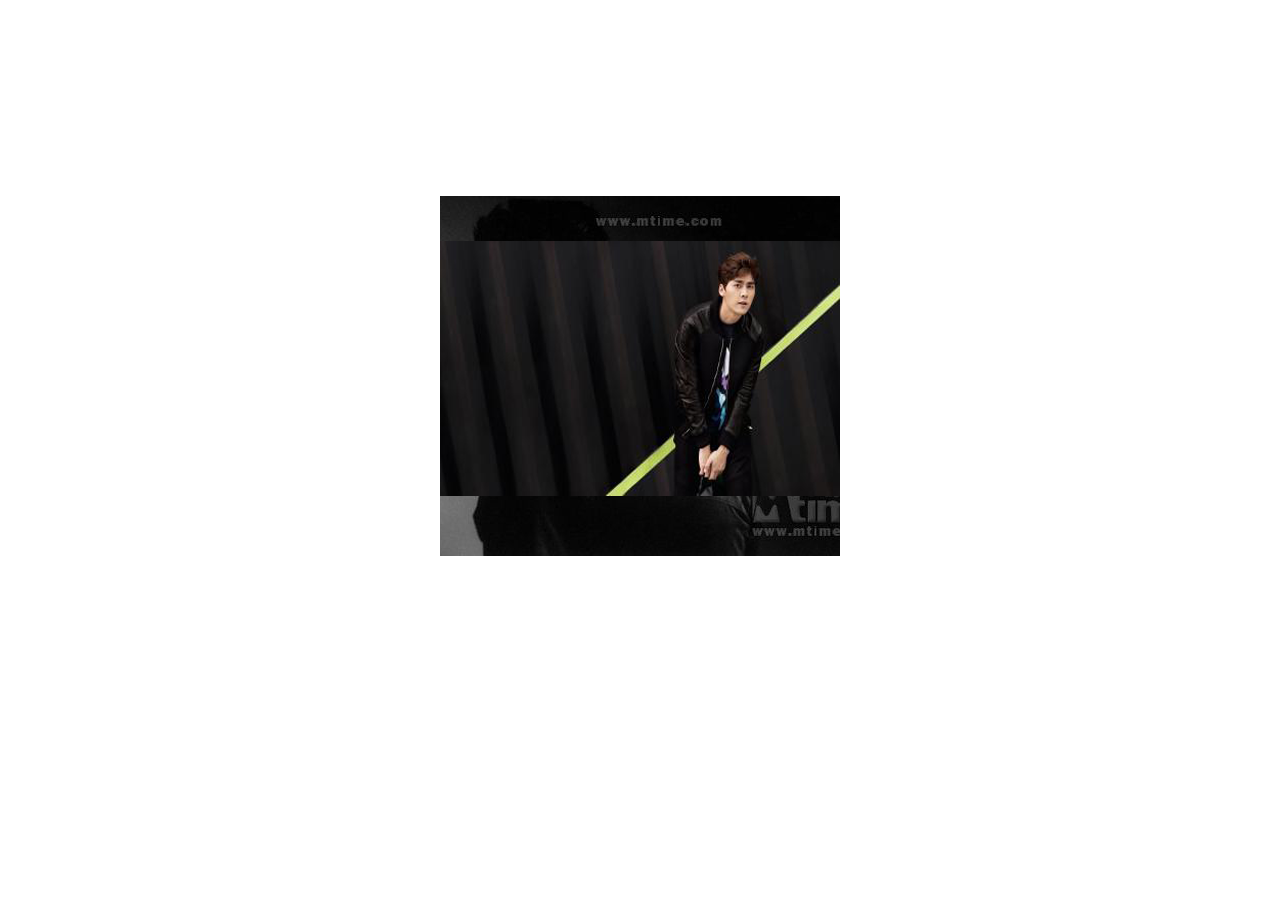
<file: boomCarousel/boomCarousel.html>
<!DOCTYPE html>
<html lang="en">
<head>
    <meta charset="UTF-8">
    <title>爆炸轮播</title>
    <style>
        *{margin:0;padding:0;}
        body,html{
            width: 100%;
            height: 100%;
            overflow:hidden;
        }
    </style>
</head>
<body>
<script>
    window.onload = function(){
        boomCarousel.init();
    };
    var boomCarousel = {

        init: function(){
            var oDiv = document.createElement("div");
                oDiv.id = "box";
                oDiv.style.cssText = "position:relative;width:400px;height:600px;margin:100px auto 0;background:url(img/con1big.png) no-repeat;background-size:cover;";
                document.body.appendChild(oDiv);
            /*for(var i=0;i<2;i++){
                var oP = document.createElement("p");
                    oP.index = i;
                    oP.style.cssText = "position:absolute;top:0;bottom:0;margin:auto;width:50px;height:50px;cursor:pointer;text-align:center;line-height:50px;font-size:26px;color:#fff;background:rgba(0,0,0,.6);";
                    oP.onmouseenter = function(){
                        this.style.backgroundColor = "rgba(0,0,0,.9)";
                    };
                    oP.onmouseleave = function(){
                        this.style.backgroundColor = "rgba(0,0,0,.6)";
                    };
                    oDiv.appendChild(oP);
                switch (oP.index){
                    case 0:
                        oP.id = "prev";
                        oP.style.left = "-60px";
                        oP.innerHTML = "&lt;";
                        break;
                    case 1:
                        oP.id = "next";
                        oP.style.right = "-60px";
                        oP.innerHTML = "&gt;";
                        break;
                }
            }*/
            for(var j=0;j<10;j++){        //行
                for(var k=0;k<10;k++){    //列
                    var oSpan=document.createElement('span');
                    oSpan.className = "smallPic";
                    oSpan.style.cssText = "position:absolute;top:0;left:0;width:40px;height:60px;background:url(img/con0big.png);transform:rotateY(0deg);";
                    /*oSpan.style.left=j*oDiv.offsetWidth/10+'px';
                    oSpan.style.top=k*oDiv.offsetHeight/10+'px';*/
                    oDiv.appendChild(oSpan);
                    oSpan.style.top =  j*oSpan.offsetHeight +"px";
                    oSpan.style.left = k*oSpan.offsetWidth +"px";
                    oSpan.style.backgroundPosition=-oSpan.offsetLeft+'px -'+oSpan.offsetTop+'px';
                }
            }
            this.auto();
        },
        auto: function(){
            var oDiv = document.getElementById("box");
            var oSpans = this.getClass( "smallPic" , oDiv);
            var num = 0;

            clearInterval( this.timer );

            this.timer = setInterval(function(){

                for(var i=0;i<oSpans.length;i++){
                    oSpans[i].style.transition = "all .4s ease";
                    //var x = oSpans[i].offsetWidth + oSpans[i].offsetLeft - oDiv.clientWidth;
                    //var y = oSpans[i].offsetHeight + oSpans[i].offsetTop - oDiv.clientHeight;
                    oSpans[i].style.transform = "perspective(800px) translateX("+ boomCarousel.rnd(200,-200) +"px) translateY("+ boomCarousel.rnd(400,-400) +"px) rotateX("+ boomCarousel.rnd(0,180) +"deg) rotateY("+ boomCarousel.rnd(0,180) +"deg) scale("+ boomCarousel.rnd(2,5) +")";
                    oSpans[i].style.opacity='0';
                }
                oSpans[0].addEventListener("transitionend",function(){
                    for(var i=0;i<oSpans.length;i++){
                        oSpans[i].style.transition = "none";
                        oSpans[i].style.transform = "perspective(800px) translateX(0px) translateY(0px) rotateX(0deg) rotateY(0deg) scale(1)";
                        oSpans[i].style.backgroundImage = "url(img/con"+ num%12 +"big.png)";
                        oSpans[i].style.opacity='1';
                    }
                    oDiv.style.backgroundImage = "url(img/con"+ parseInt( (num+1)%12 ) +"big.png)";
                },false);
                num++;

            },2000);
        },
        rnd: function (m,n){
            return parseInt(Math.random()*(n-m)+m);
        },
        getClass: function(cName , parent){
            parent = parent || document;
            if(document.getElementsByClassName){
                return parent.getElementsByClassName(cName);
            }else{
                var all = parent.getElementsByTagName("*");
                for(var i=0;i<all.length;i++){
                    var arrClass = all[i].className;
                    var arr = [];
                    for(var j=0;j<arrClass.length;j++){
                        if(arrClass[j] == cName){
                            arr.push(all[i]);
                            break;
                        }
                    }
                }
                return arr;
            }

        }


    };
</script>
</body>
</html>
</file>
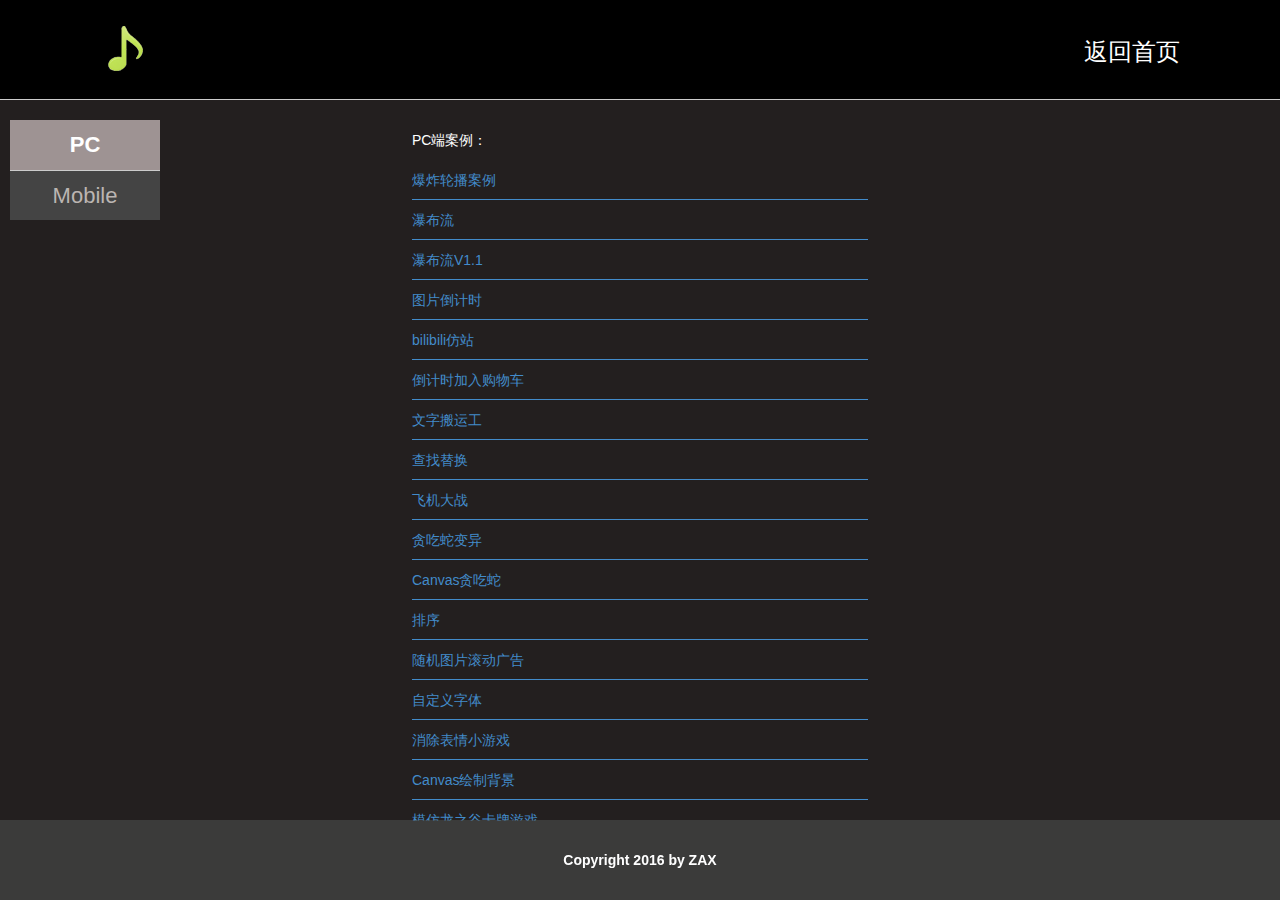
<file: case/case.html>
<!DOCTYPE html>
<html lang="en">
<head>
    <meta charset="UTF-8">
    <meta name="viewport" content="width=device-width, initial-scale=1.0, maximum-scale=1.0, user-scalable=0，minimum-scale=1.0">
    <title>案例列表</title>
    <link rel="stylesheet" href="../css/reset.css" />
    <link rel="stylesheet" href="../css/bootstrap.css">
    <link rel="stylesheet" href="../css/footer.css">
    <link rel="stylesheet" href="../css/header.css">
    <link rel="stylesheet" href="../css/container.css">
    <script type="text/javascript" src="../js/jquery.min.js"></script>
    <script type="text/javascript" src="../js/container.js"></script>
</head>
<body>
<header>
    <div class="logo fl"><img src="../img/music.png" alt=""></div>
    <h2 class="fr"><a href="../index.html">返回首页</a></h2>
</header>
<div class="container">
    <div class="tab-wrap visible-sm-* visible-md-* visible-lg-* hidden-xs">
        <div class="tab active"><span class="text">PC</span></div>
        <div class="tab"><span class="text">Mobile</span></div>
    </div>
    <div class="con">
        <ul class="visible-xs-*">
            <li>PC端案例：</li>
            <li><a href="boomCarousel/boomCarousel.html" target="_blank">爆炸轮播案例</a></li>
            <li><a href="waterFall/waterFall.html" target="_blank">瀑布流</a></li>
            <li><a href="waterFall/waterFall_v1.1.html" target="_blank">瀑布流V1.1</a></li>
            <li><a href="picTime/picTime.html" target="_blank">图片倒计时</a></li>
            <li><a href="bilibili仿站/index.html" target="_blank">bilibili仿站</a></li>
            <li><a href="addShopping/shopping.html" target="_blank">倒计时加入购物车</a></li>
            <li><a href="string/string.html" target="_blank">文字搬运工</a></li>
            <li><a href="seaReplace/seaReplace.html" target="_blank">查找替换</a></li>
            <li><a href="plane/plane.html" target="_blank">飞机大战</a></li>
            <li><a href="snake/snake.html" target="_blank">贪吃蛇变异</a></li>
            <li><a href="snake/snake1.html" target="_blank">Canvas贪吃蛇</a></li>
            <li><a href="sort/sort.html" target="_blank">排序</a></li>
            <li><a href="sortAd/sortAd.html" target="_blank">随机图片滚动广告</a></li>
            <li><a href="customFont/customFont.html" target="_blank">自定义字体</a></li>
            <li><a href="removeExpress/removeExpress.html" target="_blank">消除表情小游戏</a></li>
            <li><a href="CanvasParticle/index.html" target="_blank">Canvas绘制背景</a></li>
            <li><a href="playingCards/playingCards.html" target="_blank">模仿龙之谷卡牌游戏</a></li>
        </ul>
        <ul class="hidden">
            <li>手机端案例:</li>
            <li><a href="http://web.evisa99.com/Citic/RJ20161019" target="_blank">各国出入境卡展示</a></li>
            <li><a href="http://web.evisa99.com/citic/CS20161018" target="_blank">签证办理测试</a></li>
        </ul>
    </div>
</div>
<footer class="container-fluid">
    <section class="row">
        <p class="copyright">Copyright 2016 by ZAX</p>
    </section>
</footer>
</body>
</html>
</file>
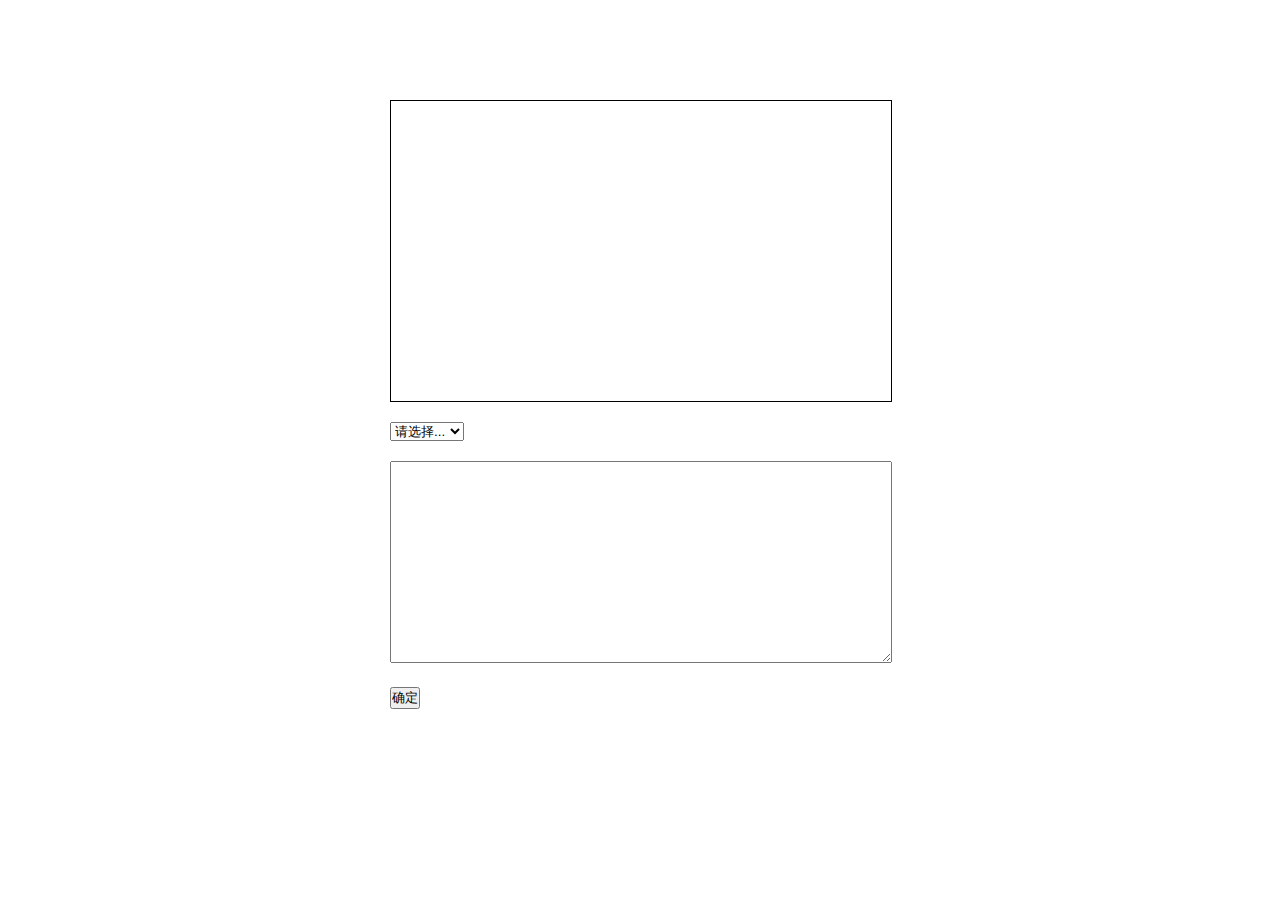
<file: customFont/customFont.html>
<!DOCTYPE html>
<html lang="en" xmlns="http://www.w3.org/1999/html">
<head>
    <meta charset="UTF-8">
    <title>自定义字体形状</title>
    <style>
        *{margin:0; padding:0;}
        .wrap{
            width: 500px;
            height: 600px;
            margin: 100px auto 0;
        }
        .wrap .showArea{
            width: 500px;
            height: 300px;
            border: 1px solid #000;
            margin-bottom: 20px;
        }
        .wrap .inputArea{
            width: 500px;
            height: 200px;
            margin: 20px 0;
        }
    </style>
</head>
<body>
    <div class="wrap">
        <div class="showArea"></div>
        <select name="" id="font">
            <option value="0">请选择...</option>
            <option value="1">气球字体</option>
            <option value="2">色狼字体</option>
            <option value="3">害羞字体</option>
            <option value="4">复仇字体</option>
        </select><br />
        <textarea class="inputArea" name="" id="" cols="30" rows="10"></textarea><br />
        <input id="btn" type="button" value="确定">
    </div>
    <script>
        var oDiv = document.getElementsByClassName("showArea")[0];
        var oSel = document.getElementById("font");
        var oText = document.getElementsByClassName("inputArea")[0];
        var oBtn = document.getElementById("btn");
        var src = "img/balloon1.jpg";

        oSel.onchange = function(){
            switch ( oSel.selectedIndex ){
                case 1 :
                    src = "img/balloon1.jpg";break;
                case 2 :
                    src = "img/selang.jpg";break;
                case 3 :
                    src = "img/shy.jpg";break;
                case 4 :
                    src = "img/cruel.jpg";break;
                default:
                    src = "img/balloon1.jpg";break;
            }
            oBtn.onclick = function(){
                oDiv.innerHTML = "";
                var str = oText.value.split("");
                for(var i=0;i<str.length;i++){
                    if( oSel.selectedIndex == 1 ){
                        oDiv.innerHTML += '<div style="float:left; width: 60px; height:60px; text-align:center; line-height:40px; color: #000; font-size: 18px; font-weight: bold; background: url('+ src +'); background-size:100% 100%;">'+str[i]+'</div>';
                    }else{
                        oDiv.innerHTML += '<div style="float:left; width: 60px; height:120px;"><div style=" width: 60px; height:35px; text-align:center; line-height:35px; color: #000; font-size: 18px; font-weight: bold;">'+str[i]+'</div><div style="width: 60px; height:60px; background: url('+ src +'); background-size:100% 100%;"></div></div>';
                    }
                }
            }
        };


    </script>
</body>
</html>
</file>
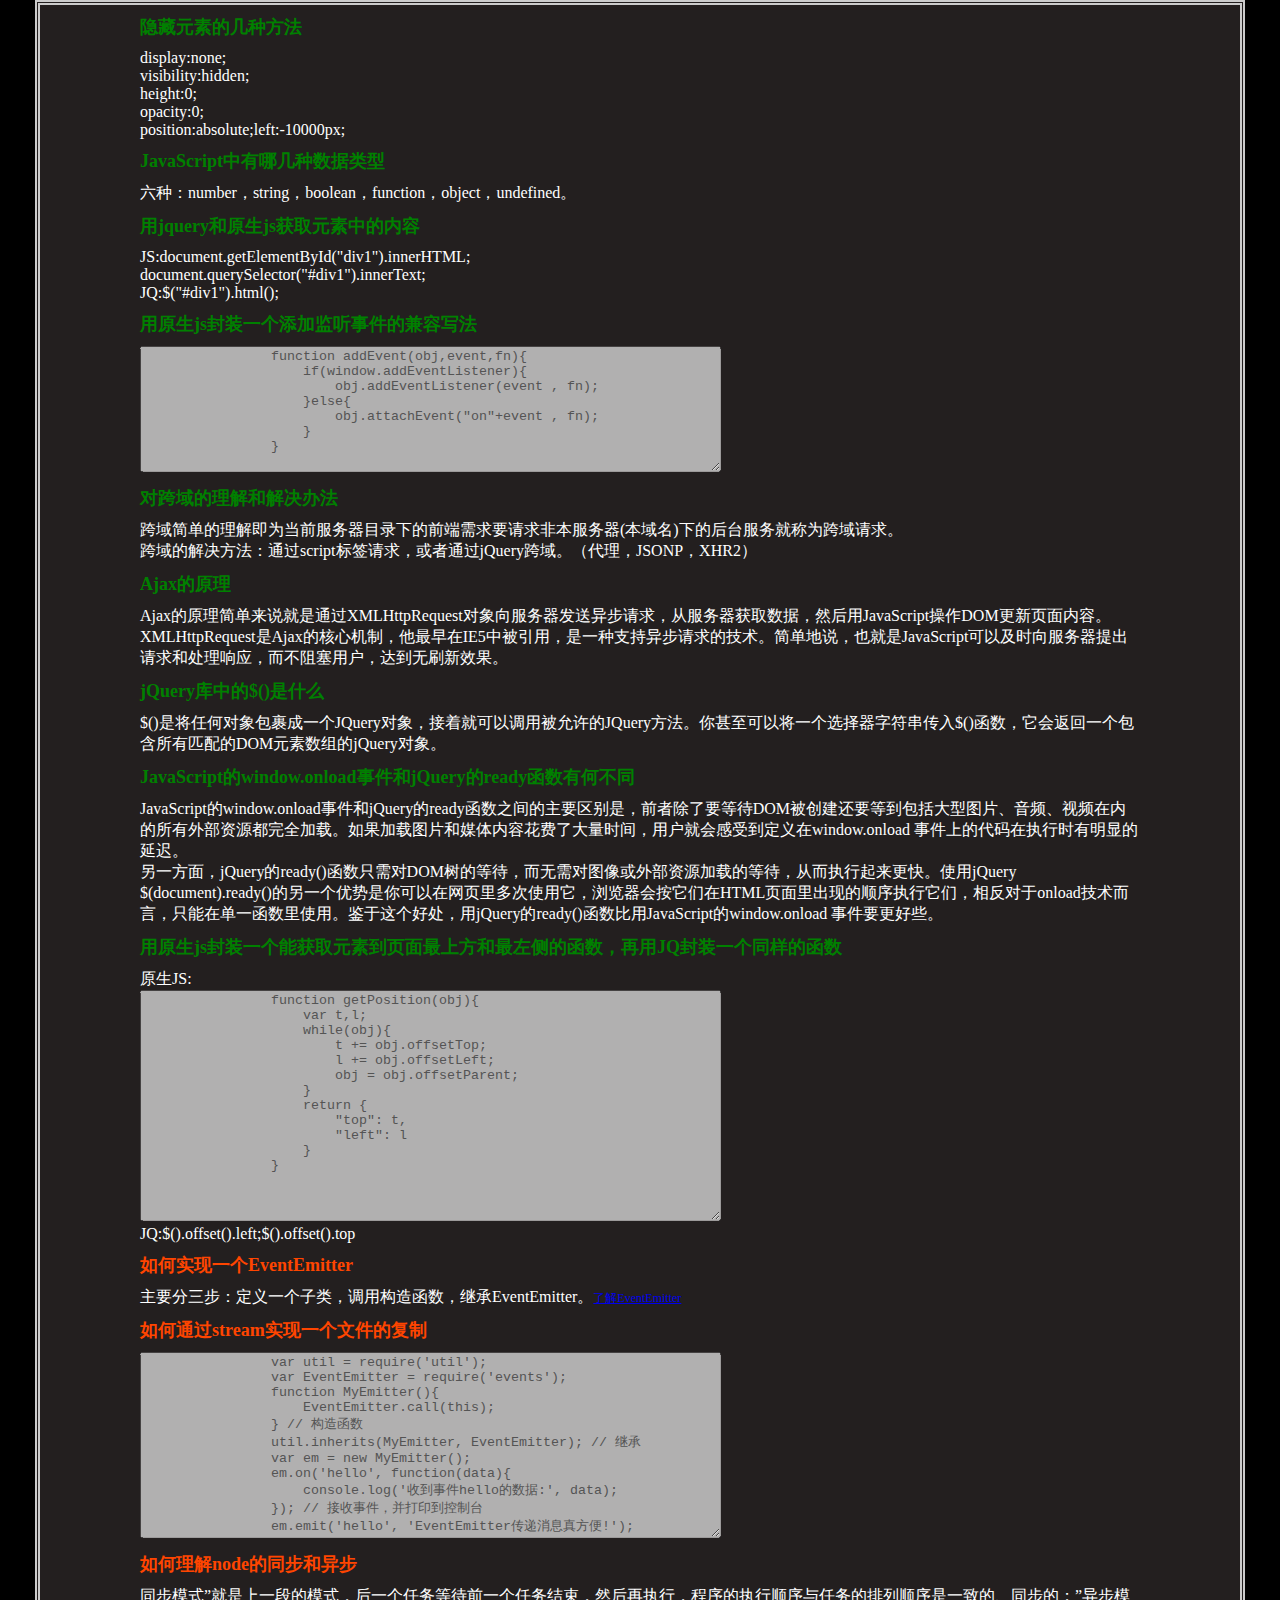
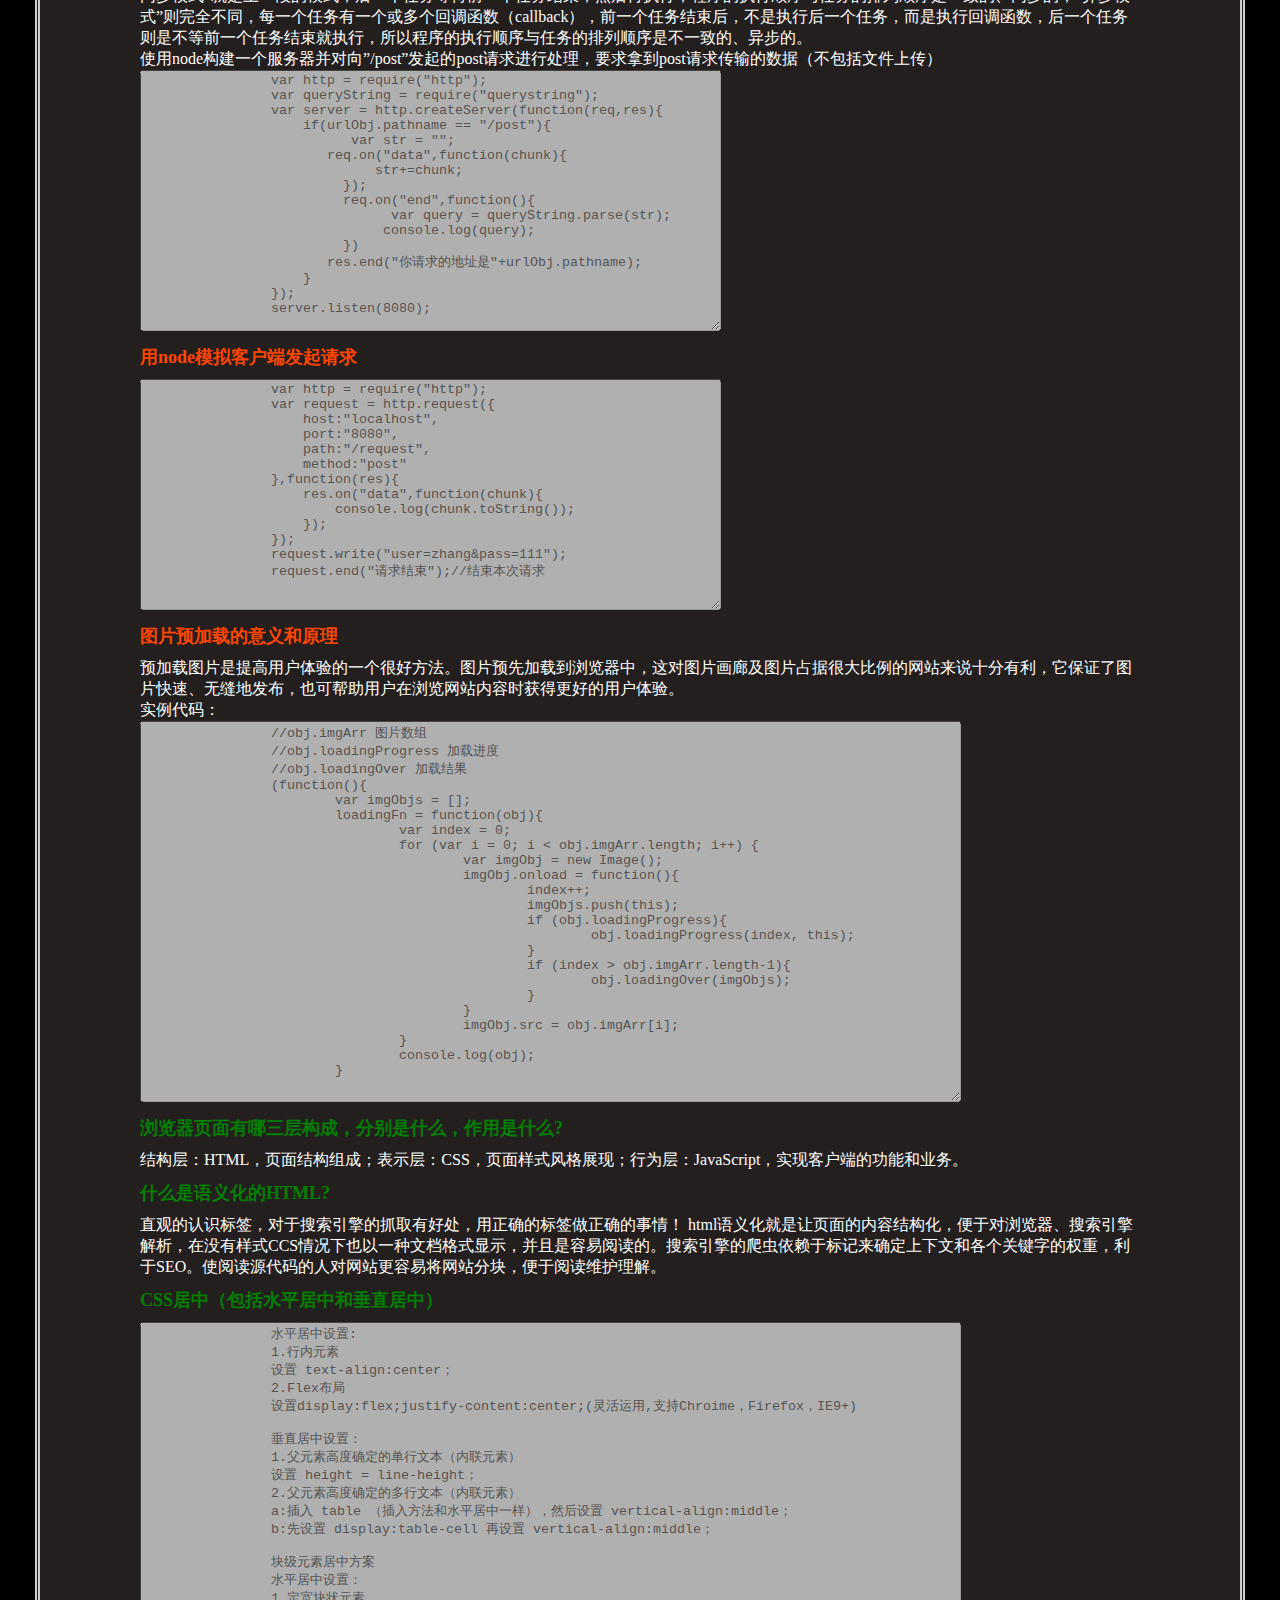
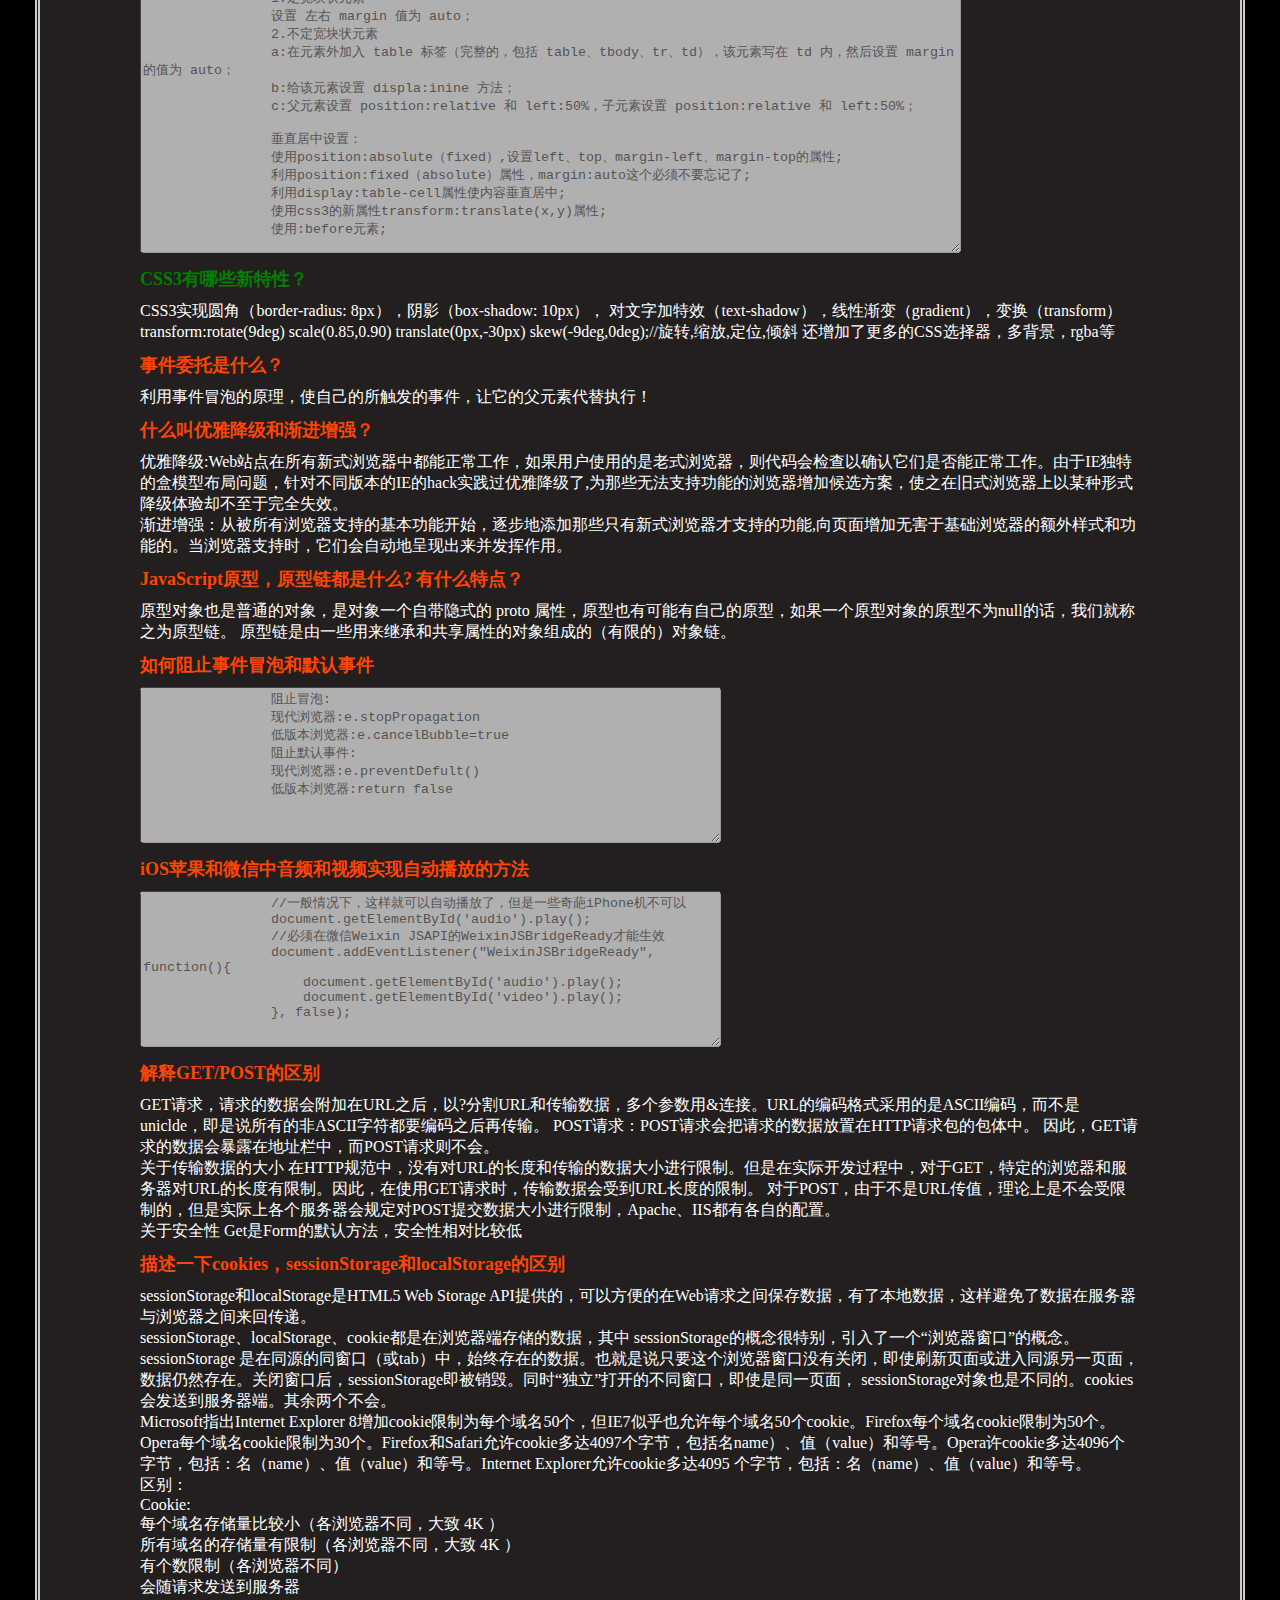
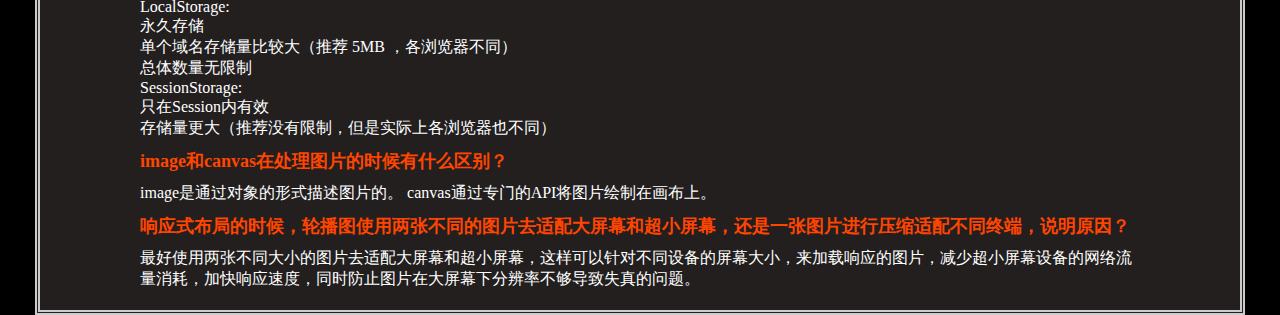
<file: basics/interviewQuestion/collect.html>
<!DOCTYPE html>
<html lang="en">
<head>
    <meta charset="UTF-8">
    <title>面试题汇总</title>
    <link rel="stylesheet" href="../css/base.css">
</head>
<body>
    <div class="wrap">
        <section>
            <h2>隐藏元素的几种方法</h2>
            <ul>
                <li>display:none;</li>
                <li>visibility:hidden;</li>
                <li>height:0;</li>
                <li>opacity:0;</li>
                <li>position:absolute;left:-10000px;</li>
            </ul>
        </section>
        <section>
            <h2>JavaScript中有哪几种数据类型</h2>
            <p>六种：number，string，boolean，function，object，undefined。</p>
        </section>
        <section>
            <h2>用jquery和原生js获取元素中的内容</h2>
            <div>
                <p>JS:document.getElementById("div1").innerHTML;</p>
                <p>document.querySelector("#div1").innerText;</p>
                <p>JQ:$("#div1").html();</p>
            </div>
        </section>
        <section>
            <h2>用原生js封装一个添加监听事件的兼容写法</h2>
            <textarea name="code" id="code" cols="70" rows="8" disabled>
                function addEvent(obj,event,fn){
                    if(window.addEventListener){
                        obj.addEventListener(event , fn);
                    }else{
                        obj.attachEvent("on"+event , fn);
                    }
                }
            </textarea>
        </section>
        <section>
            <h2>对跨域的理解和解决办法</h2>
            <p>跨域简单的理解即为当前服务器目录下的前端需求要请求非本服务器(本域名)下的后台服务就称为跨域请求。
            </p>
            <p>跨域的解决方法：通过script标签请求，或者通过jQuery跨域。（代理，JSONP，XHR2）</p>
        </section>
        <section>
            <h2>Ajax的原理</h2>
            <p>Ajax的原理简单来说就是通过XMLHttpRequest对象向服务器发送异步请求，从服务器获取数据，然后用JavaScript操作DOM更新页面内容。</p>
            <p>XMLHttpRequest是Ajax的核心机制，他最早在IE5中被引用，是一种支持异步请求的技术。简单地说，也就是JavaScript可以及时向服务器提出请求和处理响应，而不阻塞用户，达到无刷新效果。</p>
        </section>
        <section>
            <h2>jQuery库中的$()是什么</h2>
            <p>$()是将任何对象包裹成一个JQuery对象，接着就可以调用被允许的JQuery方法。你甚至可以将一个选择器字符串传入$()函数，它会返回一个包含所有匹配的DOM元素数组的jQuery对象。</p>
        </section>
        <section>
            <h2>JavaScript的window.onload事件和jQuery的ready函数有何不同</h2>
            <p>JavaScript的window.onload事件和jQuery的ready函数之间的主要区别是，前者除了要等待DOM被创建还要等到包括大型图片、音频、视频在内的所有外部资源都完全加载。如果加载图片和媒体内容花费了大量时间，用户就会感受到定义在window.onload 事件上的代码在执行时有明显的延迟。</p>
            <p>另一方面，jQuery的ready()函数只需对DOM树的等待，而无需对图像或外部资源加载的等待，从而执行起来更快。使用jQuery $(document).ready()的另一个优势是你可以在网页里多次使用它，浏览器会按它们在HTML页面里出现的顺序执行它们，相反对于onload技术而言，只能在单一函数里使用。鉴于这个好处，用jQuery的ready()函数比用JavaScript的window.onload 事件要更好些。</p>
        </section>
        <section>
            <h2>用原生js封装一个能获取元素到页面最上方和最左侧的函数，再用JQ封装一个同样的函数</h2>
            <p>原生JS:</p>
            <textarea name="js" id="js" cols="70" rows="15" disabled>
                function getPosition(obj){
                    var t,l;
                    while(obj){
                        t += obj.offsetTop;
                        l += obj.offsetLeft;
                        obj = obj.offsetParent;
                    }
                    return {
                        "top": t,
                        "left": l
                    }
                }
            </textarea>
            <p>JQ:$().offset().left;$().offset().top</p>
        </section>
        <section>
            <h2 class="highlight">如何实现一个EventEmitter</h2>
            <p>主要分三步：定义一个子类，调用构造函数，继承EventEmitter。<a href="http://www.runoob.com/nodejs/nodejs-event.html">了解EventEmitter</a></p>
        </section>
        <section>
            <h2 class="highlight">如何通过stream实现一个文件的复制</h2>
            <textarea name="stream" id="stream" cols="70" rows="12" disabled>
                var util = require('util');
                var EventEmitter = require('events');
                function MyEmitter(){
                    EventEmitter.call(this);
                } // 构造函数
                util.inherits(MyEmitter, EventEmitter); // 继承
                var em = new MyEmitter();
                em.on('hello', function(data){
                    console.log('收到事件hello的数据:', data);
                }); // 接收事件，并打印到控制台
                em.emit('hello', 'EventEmitter传递消息真方便!');
            </textarea>
        </section>
        <section>
            <h2 class="highlight">如何理解node的同步和异步</h2>
            <p>同步模式”就是上一段的模式，后一个任务等待前一个任务结束，然后再执行，程序的执行顺序与任务的排列顺序是一致的、同步的；”异步模式”则完全不同，每一个任务有一个或多个回调函数（callback），前一个任务结束后，不是执行后一个任务，而是执行回调函数，后一个任务则是不等前一个任务结束就执行，所以程序的执行顺序与任务的排列顺序是不一致的、异步的。</p>
            <p>使用node构建一个服务器并对向”/post”发起的post请求进行处理，要求拿到post请求传输的数据（不包括文件上传）</p>
            <textarea name="node" id="node" cols="70" rows="17" disabled>
                var http = require("http");
                var queryString = require("querystring");
                var server = http.createServer(function(req,res){
                    if(urlObj.pathname == "/post"){
                          var str = "";
                       req.on("data",function(chunk){
                             str+=chunk;
                         });
                         req.on("end",function(){
                               var query = queryString.parse(str);
                              console.log(query);
                         })
                       res.end("你请求的地址是"+urlObj.pathname);
                    }
                });
                server.listen(8080);
            </textarea>
        </section>
        <section>
            <h2 class="highlight">用node模拟客户端发起请求</h2>
            <textarea name="req" id="req" cols="70" rows="15" disabled>
                var http = require("http");
                var request = http.request({
                    host:"localhost",
                    port:"8080",
                    path:"/request",
                    method:"post"
                },function(res){
                    res.on("data",function(chunk){
                        console.log(chunk.toString());
                    });
                });
                request.write("user=zhang&pass=111");
                request.end("请求结束");//结束本次请求
            </textarea>
        </section>
        <section>
            <h2 class="highlight">图片预加载的意义和原理</h2>
            <p>预加载图片是提高用户体验的一个很好方法。图片预先加载到浏览器中，这对图片画廊及图片占据很大比例的网站来说十分有利，它保证了图片快速、无缝地发布，也可帮助用户在浏览网站内容时获得更好的用户体验。</p>
            <p>实例代码：</p>
            <textarea name="img" id="img" cols="100" rows="25" disabled>
                //obj.imgArr 图片数组
                //obj.loadingProgress 加载进度
                //obj.loadingOver 加载结果
                (function(){
                        var imgObjs = [];
                        loadingFn = function(obj){
                                var index = 0;
                                for (var i = 0; i < obj.imgArr.length; i++) {
                                        var imgObj = new Image();
                                        imgObj.onload = function(){
                                                index++;
                                                imgObjs.push(this);
                                                if (obj.loadingProgress){
                                                        obj.loadingProgress(index, this);
                                                }
                                                if (index > obj.imgArr.length-1){
                                                        obj.loadingOver(imgObjs);
                                                }
                                        }
                                        imgObj.src = obj.imgArr[i];
                                }
                                console.log(obj);
                        }
            </textarea>
        </section>
        <section>
            <h2>浏览器页面有哪三层构成，分别是什么，作用是什么?</h2>
            <p>结构层：HTML，页面结构组成；表示层：CSS，页面样式风格展现；行为层：JavaScript，实现客户端的功能和业务。</p>
        </section>
        <section>
            <h2>什么是语义化的HTML?</h2>
            <p>直观的认识标签，对于搜索引擎的抓取有好处，用正确的标签做正确的事情！
                html语义化就是让页面的内容结构化，便于对浏览器、搜索引擎解析，在没有样式CCS情况下也以一种文档格式显示，并且是容易阅读的。搜索引擎的爬虫依赖于标记来确定上下文和各个关键字的权重，利于SEO。使阅读源代码的人对网站更容易将网站分块，便于阅读维护理解。</p>
        </section>
        <section>
            <h2>CSS居中（包括水平居中和垂直居中）</h2>
            <textarea name="con" id="con" cols="100" rows="35" disabled style="text-align:left;">
                水平居中设置:
                1.行内元素
                设置 text-align:center；
                2.Flex布局
                设置display:flex;justify-content:center;(灵活运用,支持Chroime，Firefox，IE9+)

                垂直居中设置：
                1.父元素高度确定的单行文本（内联元素）
                设置 height = line-height；
                2.父元素高度确定的多行文本（内联元素）
                a:插入 table （插入方法和水平居中一样），然后设置 vertical-align:middle；
                b:先设置 display:table-cell 再设置 vertical-align:middle；

                块级元素居中方案
                水平居中设置：
                1.定宽块状元素
                设置 左右 margin 值为 auto；
                2.不定宽块状元素
                a:在元素外加入 table 标签（完整的，包括 table、tbody、tr、td），该元素写在 td 内，然后设置 margin 的值为 auto；
                b:给该元素设置 displa:inine 方法；
                c:父元素设置 position:relative 和 left:50%，子元素设置 position:relative 和 left:50%；

                垂直居中设置：
                使用position:absolute（fixed）,设置left、top、margin-left、margin-top的属性;
                利用position:fixed（absolute）属性，margin:auto这个必须不要忘记了;
                利用display:table-cell属性使内容垂直居中;
                使用css3的新属性transform:translate(x,y)属性;
                使用:before元素;
            </textarea>
        </section>
        <section>
            <h2>CSS3有哪些新特性？</h2>
            <p>CSS3实现圆角（border-radius: 8px），阴影（box-shadow: 10px），
                对文字加特效（text-shadow），线性渐变（gradient），变换（transform）
                transform:rotate(9deg) scale(0.85,0.90) translate(0px,-30px) skew(-9deg,0deg);//旋转,缩放,定位,倾斜
                还增加了更多的CSS选择器，多背景，rgba等</p>
        </section>
        <section>
            <h2 class="highlight">事件委托是什么？</h2>
            <p>利用事件冒泡的原理，使自己的所触发的事件，让它的父元素代替执行！</p>
        </section>
        <section>
            <h2 class="highlight">什么叫优雅降级和渐进增强？</h2>
            <p>优雅降级:Web站点在所有新式浏览器中都能正常工作，如果用户使用的是老式浏览器，则代码会检查以确认它们是否能正常工作。由于IE独特的盒模型布局问题，针对不同版本的IE的hack实践过优雅降级了,为那些无法支持功能的浏览器增加候选方案，使之在旧式浏览器上以某种形式降级体验却不至于完全失效。</p>
            <p>渐进增强：从被所有浏览器支持的基本功能开始，逐步地添加那些只有新式浏览器才支持的功能,向页面增加无害于基础浏览器的额外样式和功能的。当浏览器支持时，它们会自动地呈现出来并发挥作用。</p>
        </section>
        <section>
            <h2 class="highlight">JavaScript原型，原型链都是什么? 有什么特点？</h2>
            <p>原型对象也是普通的对象，是对象一个自带隐式的 proto 属性，原型也有可能有自己的原型，如果一个原型对象的原型不为null的话，我们就称之为原型链。
                原型链是由一些用来继承和共享属性的对象组成的（有限的）对象链。</p>
        </section>
        <section>
            <h2 class="highlight">如何阻止事件冒泡和默认事件</h2>
            <textarea name="event" id="event" cols="70" rows="10" disabled>
                阻止冒泡:
                现代浏览器:e.stopPropagation
                低版本浏览器:e.cancelBubble=true
                阻止默认事件:
                现代浏览器:e.preventDefult()
                低版本浏览器:return false
            </textarea>
        </section>
        <section>
            <h2 class="highlight">iOS苹果和微信中音频和视频实现自动播放的方法</h2>
            <textarea name="fn" id="fn" cols="70" rows="10" disabled>
                //一般情况下，这样就可以自动播放了，但是一些奇葩iPhone机不可以
                document.getElementById('audio').play();
                //必须在微信Weixin JSAPI的WeixinJSBridgeReady才能生效
                document.addEventListener("WeixinJSBridgeReady", function(){
                    document.getElementById('audio').play();
                    document.getElementById('video').play();
                }, false);
            </textarea>
        </section>
        <section>
            <h2 class="highlight">解释GET/POST的区别</h2>
            <p>GET请求，请求的数据会附加在URL之后，以?分割URL和传输数据，多个参数用&连接。URL的编码格式采用的是ASCII编码，而不是uniclde，即是说所有的非ASCII字符都要编码之后再传输。
                POST请求：POST请求会把请求的数据放置在HTTP请求包的包体中。
                因此，GET请求的数据会暴露在地址栏中，而POST请求则不会。</p>
            <p>关于传输数据的大小
                在HTTP规范中，没有对URL的长度和传输的数据大小进行限制。但是在实际开发过程中，对于GET，特定的浏览器和服务器对URL的长度有限制。因此，在使用GET请求时，传输数据会受到URL长度的限制。
                对于POST，由于不是URL传值，理论上是不会受限制的，但是实际上各个服务器会规定对POST提交数据大小进行限制，Apache、IIS都有各自的配置。</p>
            <p>关于安全性
                Get是Form的默认方法，安全性相对比较低</p>
        </section>
        <section>
            <h2 class="highlight">描述一下cookies，sessionStorage和localStorage的区别</h2>
            <p>sessionStorage和localStorage是HTML5 Web Storage API提供的，可以方便的在Web请求之间保存数据，有了本地数据，这样避免了数据在服务器与浏览器之间来回传递。</p>
            <p>sessionStorage、localStorage、cookie都是在浏览器端存储的数据，其中 sessionStorage的概念很特别，引入了一个“浏览器窗口”的概念。sessionStorage 是在同源的同窗口（或tab）中，始终存在的数据。也就是说只要这个浏览器窗口没有关闭，即使刷新页面或进入同源另一页面，数据仍然存在。关闭窗口后，sessionStorage即被销毁。同时“独立”打开的不同窗口，即使是同一页面， sessionStorage对象也是不同的。cookies会发送到服务器端。其余两个不会。</p>
            <p>Microsoft指出Internet Explorer 8增加cookie限制为每个域名50个，但IE7似乎也允许每个域名50个cookie。Firefox每个域名cookie限制为50个。Opera每个域名cookie限制为30个。Firefox和Safari允许cookie多达4097个字节，包括名name）、值（value）和等号。Opera许cookie多达4096个字节，包括：名（name）、值（value）和等号。Internet Explorer允许cookie多达4095 个字节，包括：名（name）、值（value）和等号。</p>
            <p>区别：</p>
            <dl>
                <dt>Cookie:</dt>
                <dd>每个域名存储量比较小（各浏览器不同，大致 4K ）</dd>
                <dd>所有域名的存储量有限制（各浏览器不同，大致 4K ）</dd>
                <dd>有个数限制（各浏览器不同）</dd>
                <dd>会随请求发送到服务器</dd>
                <dt>LocalStorage:</dt>
                <dd>永久存储</dd>
                <dd>单个域名存储量比较大（推荐 5MB ，各浏览器不同）</dd>
                <dd>总体数量无限制</dd>
                <dt>SessionStorage:</dt>
                <dd>只在Session内有效</dd>
                <dd>存储量更大（推荐没有限制，但是实际上各浏览器也不同）</dd>
            </dl>
        </section>
        <section>
            <h2 class="highlight">image和canvas在处理图片的时候有什么区别？</h2>
            <p>image是通过对象的形式描述图片的。
                canvas通过专门的API将图片绘制在画布上。</p>
        </section>
        <section>
            <h2 class="highlight">响应式布局的时候，轮播图使用两张不同的图片去适配大屏幕和超小屏幕，还是一张图片进行压缩适配不同终端，说明原因？</h2>
            <p>最好使用两张不同大小的图片去适配大屏幕和超小屏幕，这样可以针对不同设备的屏幕大小，来加载响应的图片，减少超小屏幕设备的网络流量消耗，加快响应速度，同时防止图片在大屏幕下分辨率不够导致失真的问题。</p>
        </section>
    </div>
</body>
</html>
</file>
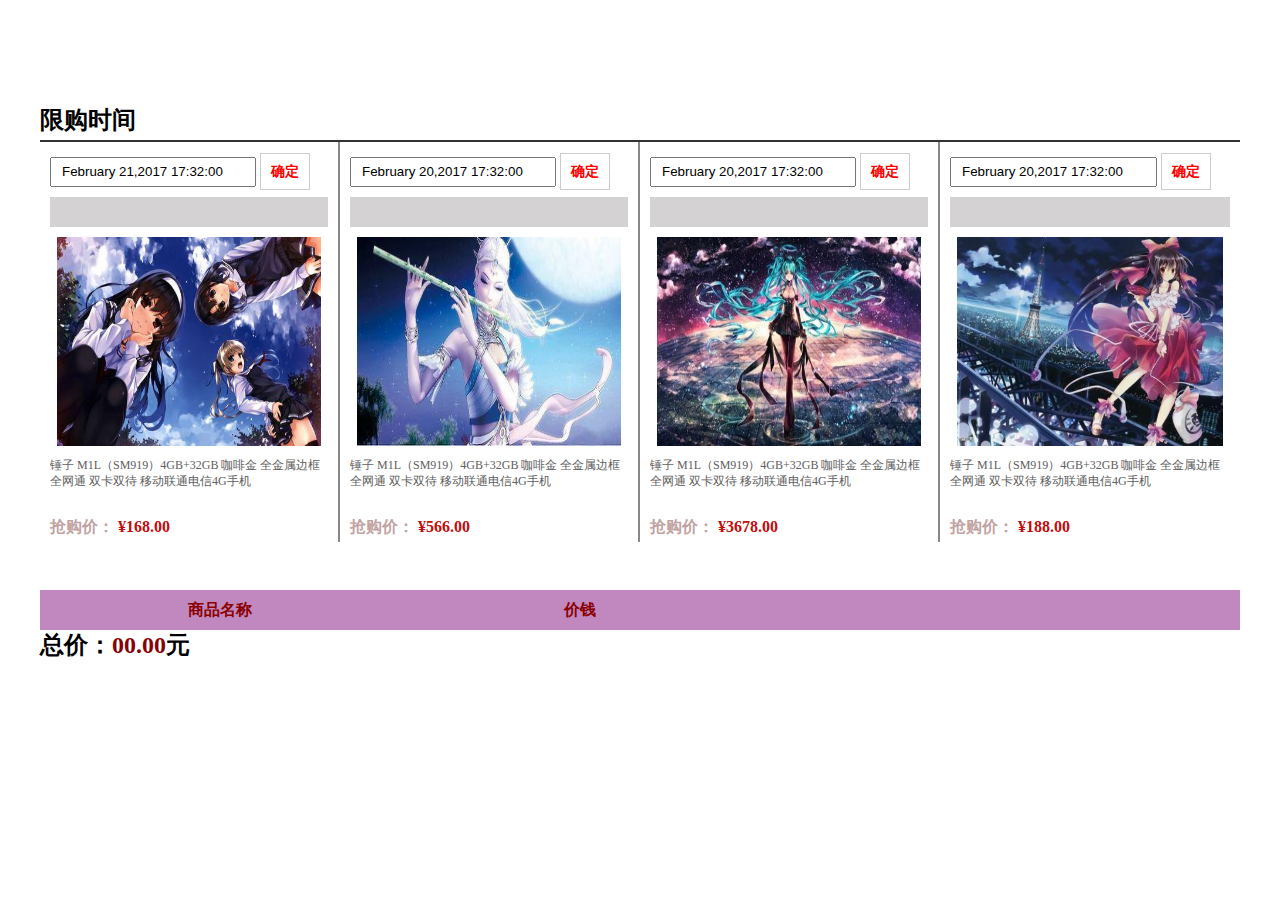
<file: case/addShopping/shopping.html>
<!DOCTYPE html>
<html lang="en">
<head>
    <meta charset="UTF-8">
    <title>购物车</title>
    <style>
        *,*:after,*:before{
            margin:0;
            padding:0;
            -webkit-box-sizing: border-box;
            -moz-box-sizing: border-box;
            -o-box-sizing: border-box;
            box-sizing: border-box;
        }
        li{list-style: none;}
        em{font-style: normal;}
        .wrap{
            width: 1200px;
            margin: 100px auto;
        }
        .wrap h2{
            width: 100%;
            height: 40px;
            line-height: 40px;
        }
        .wrap ul.goodList{
            position: relative;
            width: 100%;
            height: 400px;
            border-top: 2px solid #333;
        }
        .wrap ul.goodList li{
            position: absolute;
            top: 0;
            left: 0;
            width: 25%;
            height: 400px;
            border-right: 2px solid #888;
            background: #fff url("img/shelves.jpg") center;
        }
        .wrap ul.goodList li:nth-child(2){
            left: 25%
        }
        .wrap ul.goodList li:nth-child(3){
            left: 50%
        }
        .wrap ul.goodList li:nth-last-child(1){
            border-right: 0;
            left: 75%
        }
        .wrap .goodItem .container{
            position: absolute;
            left: 0;
            top: 0;
            width: 100%;
            height: 400px;
            padding: 15px 10px 0;
            background: #fff;
            z-index: 104;
        }
        .wrap .goodItem .countdown{
            width: 100%;
            height: 80px;
        }
        .wrap .goodItem .countdown .targetTime{
            width: 74%;
            height: 30px;
            line-height: 30px;
            padding: 0 10px;
        }
        .wrap .goodItem .countdown .confirm{
            width: 20%;
            height: 30px;
            line-height: 30px;
            text-align: center;
            font-size: 14px;
            color: #f00;
            font-weight: bold;
            cursor: pointer;
            border: 1px solid #ccc;
            padding: 10px;
        }
        .wrap .goodItem .countdown .remainingDays{
            width: 100%;
            height: 30px;
            line-height: 30px;
            text-align: center;
            background: #d4d2d2;
            font-size: 14px;
            font-weight: bold;
            margin: 10px auto;
        }
        .wrap .goodItem .img-wrap{
            width: 100%;
            height: 220px;
            text-align: center;
            line-height: 220px;
        }
        .wrap .goodItem .img-wrap>img{
            width: 95%;
            height: 95%;
        }
        .wrap .goodItem .desc{
            width: 100%;
            height: 50px;
            line-height: 16px;
            font-size: 12px;
            color: #606060;
        }
        .wrap .goodItem .snapUp{
            width: 100%;
            height: 40px;
            line-height: 40px;
            font-size: 16px;
            color: #c30c0c;
            font-weight: bold;
        }
        .wrap .goodItem .snapUp .snapTitle{
            color: #c1a3a3;
        }
        .wrap .priceList{
            width: 100%;
            margin: 50px auto 0;
        }
        .wrap .priceList .priceTitle{
            width: 100%;
            height: 40px;
            background: #c188bf;
        }
        .wrap .priceList .priceTitle>div{
            float: left;
            width: 30%;
            height: 40px;
            line-height: 40px;
            text-align: center;
            font-size: 16px;
            font-weight: bold;
            color: darkred;
        }
        .wrap .priceList .priceItem{
            width: 100%;
            height: 100px;
            background: #c188bf;
            margin-top: 20px;
        }
        .wrap .priceList .priceItem>div{
            float: left;
            width: 30%;
            height: 100px;
            line-height: 100px;
            text-align: center;
            font-size: 16px;
        }
        .wrap .priceList .priceItem>div.name{
            overflow: hidden;
            text-overflow:ellipsis;
            white-space: nowrap;
        }
        .wrap .priceList .priceItem>div.img>img{
            width: 30%;
            height: 80%;
            margin-top: 12px;
        }
        .wrap .total-wrap{
            width: 100%;
            height: 30px;
            line-height: 30px;
            font-size: 24px;
            font-weight: bold;
        }
        .wrap .total-wrap i{
            font-style: normal;
            color: darkred;
        }
    </style>
</head>
<body>
    <div class="wrap">
        <h2>限购时间</h2>
        <ul class="goodList">
            <li class="goodItem">
                <div class="container" index="0">
                    <div class="countdown">
                        <input class="targetTime" type="text" value="February 21,2017 17:32:00" />
                        <span class="confirm">确定</span>
                        <p class="remainingDays"></p>
                    </div>
                    <div class="img-wrap">
                        <img src="img/01.jpg" alt="">
                    </div>
                    <p class="desc">锤子 M1L（SM919）4GB+32GB 咖啡金 全金属边框 全网通 双卡双待 移动联通电信4G手机</p>
                    <p class="snapUp">
                        <span class="snapTitle"> 抢购价：</span>
                        <span class="snapMoney">&yen;<em>168.00</em></span>
                    </p>
                </div>
            </li>
            <li class="goodItem">
                <div class="container">
                    <div class="countdown">
                        <input class="targetTime" type="text" value="February 20,2017 17:32:00"  />
                        <span class="confirm">确定</span>
                        <p class="remainingDays"></p>
                    </div>
                    <div class="img-wrap">
                        <img src="img/02.jpg" alt="">
                    </div>
                    <p class="desc">锤子 M1L（SM919）4GB+32GB 咖啡金 全金属边框 全网通 双卡双待 移动联通电信4G手机</p>
                    <p class="snapUp">
                        <span class="snapTitle"> 抢购价：</span>
                        <span class="snapMoney">&yen;<em>566.00</em></span>
                    </p>
                </div>

            </li>
            <li class="goodItem">
                <div class="container">
                    <div class="countdown">
                        <input class="targetTime" type="text"  value="February 20,2017 17:32:00" />
                        <span class="confirm">确定</span>
                        <p class="remainingDays"></p>
                    </div>
                    <div class="img-wrap">
                        <img src="img/03.jpg" alt="">
                    </div>
                    <p class="desc">锤子 M1L（SM919）4GB+32GB 咖啡金 全金属边框 全网通 双卡双待 移动联通电信4G手机</p>
                    <p class="snapUp">
                        <span class="snapTitle"> 抢购价：</span>
                        <span class="snapMoney">&yen;<em>3678.00</em></span>
                    </p>
                </div>
            </li>
            <li class="goodItem">
                <div class="container">
                    <div class="countdown">
                        <input class="targetTime" type="text"  value="February 20,2017 17:32:00" />
                        <span class="confirm">确定</span>
                        <p class="remainingDays"></p>
                    </div>
                    <div class="img-wrap">
                        <img src="img/04.jpg" alt="">
                    </div>
                    <p class="desc">锤子 M1L（SM919）4GB+32GB 咖啡金 全金属边框 全网通 双卡双待 移动联通电信4G手机</p>
                    <p class="snapUp">
                        <span class="snapTitle"> 抢购价：</span>
                        <span class="snapMoney">&yen;<em>188.00</em></span>
                    </p>
                </div>
            </li>
        </ul>
        <ul class="priceList">
            <li class="priceTitle">
                <div class="name">商品名称</div>
                <div class="price">价钱</div>
            </li>
            <!--<li class="priceItem">
                <div class="name">锤子 M1L（SM919）4GB+32GB 咖啡金 全金属边框 全网通 双卡双待 移动联通电信4G手机</div>
                <div class="price">168.00</div>
                <div class="img"><img src="img/01.jpg" alt=""></div>
            </li>-->
        </ul>
        <div class="total-wrap">总价：<i id="total">00.00</i>元</div>
    </div>
    <script src="doMove.js"></script>
    <script>
        var goodList = document.getElementsByClassName("goodList")[0];
        var goodItem = goodList.getElementsByClassName("goodItem");
        var jsonCount = {
            divCon:[],
            targetTime:[],
            confirm:[],
            remainingDays:[],
            cons:[],
            price:[],
            img:[]
        };
        var priceList = document.getElementsByClassName("priceList")[0];
        var priceItem,num=0;
        var oI = document.getElementById("total");

        //变量初始化
        for(var i=0; i<goodItem.length;i++){
            jsonCount.divCon.push( goodItem[i].getElementsByClassName("container")[0] );
            jsonCount.targetTime.push( goodItem[i].getElementsByClassName("targetTime")[0] );
            jsonCount.confirm.push( goodItem[i].getElementsByClassName("confirm")[0] );
            jsonCount.remainingDays.push( goodItem[i].getElementsByClassName("remainingDays")[0] );
            jsonCount.cons.push( goodItem[i].getElementsByClassName("desc")[0].innerHTML );
            jsonCount.price.push( goodItem[i].getElementsByTagName("em")[0].innerHTML );
            jsonCount.img.push( goodItem[i].getElementsByTagName("img")[0].src );
        }
        //点击确定
        for(var j=0;j<jsonCount.targetTime.length;j++){
            jsonCount.confirm[j].index = j;
            jsonCount.confirm[j].onclick = function(){
                var oDiv = jsonCount.divCon[this.index]; //获取当前div
                var oP = jsonCount.remainingDays[this.index];
                oDiv.index = this.index;   //设置div 的index 值，以便下面函数内部使用（解决function中this 指向问题）

                if(!jsonCount.targetTime[this.index].value) alert("请输入截止日期");
                var iNew = new Date( jsonCount.targetTime[this.index].value );

                clearInterval(oDiv.timer);  //先清除定时器
                oDiv.timer = setInterval(function(){
                    var iNow = new Date();
                    var t = Math.floor((iNew - iNow)/1000); //毫秒--秒
                    oP.innerHTML = t<0?"剩余00天00时00分00秒":"剩余"+ toTwo( Math.floor(t/86400) ) +"天"+ toTwo( Math.floor(t%86400/3600) ) +"时"+ toTwo( Math.floor(t%86400%3600/60)) +"分"+ toTwo( t%60 ) +"秒";
                    if(oP.innerHTML == "剩余00天00时00分00秒"){
                        clearInterval(oDiv.timer);
                         xmt.shake( jsonCount.divCon[oDiv.index] , "left" ,function(){
                            xmt.doMove( jsonCount.divCon[oDiv.index] ,"top" , 200+num*100 , 10 , function(){
                                xmt.fadeOut( jsonCount.divCon[oDiv.index] , function(){
                                    goodItem[oDiv.index].removeChild( jsonCount.divCon[oDiv.index] );
                                    priceList.innerHTML += '<li class="priceItem"><div class="name">'+ jsonCount.cons[oDiv.index] +'</div><div class="price">'+ jsonCount.price[oDiv.index] +'</div><div class="img"><img src="'+ jsonCount.img[oDiv.index] +'" alt=""></div></li>';
                                    priceItem =  priceList.getElementsByClassName("priceItem")[num] ;
                                    oI.innerHTML =  parseFloat( priceItem.getElementsByClassName("price")[0].innerHTML ) + parseFloat( oI.innerHTML );
                                    num++;
                                });
                            });
                        });
                    }
                },1000);
            }
        }


        function toTwo(n){
            return n<10?"0" + n:"" + n;
        }
    </script>
</body>
</html>
</file>
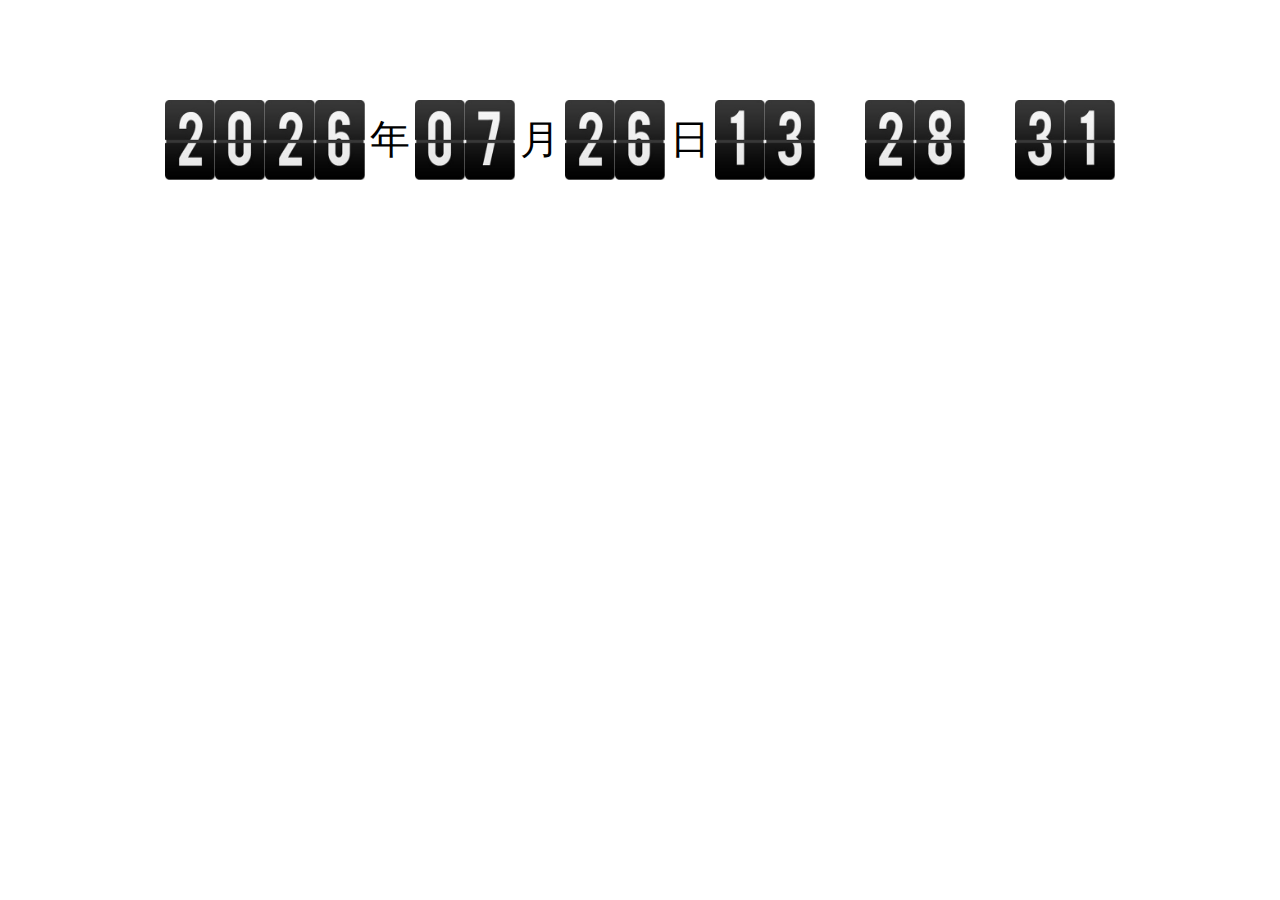
<file: case/picTime/picTime.html>
<!DOCTYPE html>
<html lang="en">
<head>
    <meta charset="UTF-8">
    <title>图片时钟</title>
    <style>
        *{margin::0; padding:0;}
        li{list-style:none;}
        .wrap{
            width: 950px;
            height: 200px;
            margin: 100px auto;
        }
        .wrap li{
            float: left;
            width: 50px;
            height: 80px;
            overflow: hidden;
        }
        .wrap li div{
            position: relative;
        }
        .wrap li img{
            position: absolute;
            left: 0;
            width:  100%;
            height: 80px;

        }
        .wrap li img:nth-of-type(1){
            top: 0;
        }
        .wrap li img:nth-of-type(2){
            top: 80px;
        }
        .wrap li span{
            display: inline-block;
            width: 100%;
            height: 80px;
            line-height: 80px;
            text-align: center;
            font-size: 40px;
        }
        .hide{
            display: none;
        }
    </style>
</head>
<body>
<ul class="wrap">
    <li><div><img src="img/0.JPG" alt=""></div></li>
    <li><div><img src="img/0.JPG" alt=""></div></li>
    <li><div><img src="img/0.JPG" alt=""></div></li>
    <li><div><img src="img/0.JPG" alt=""></div></li>
    <li><span>年</span></li>
    <li><div><img src="img/0.JPG" alt=""></div></li>
    <li><div><img src="img/0.JPG" alt=""></div></li>
    <li><span>月</span></li>
    <li><div><img src="img/0.JPG" alt=""></div></li>
    <li><div><img src="img/0.JPG" alt=""></div></li>
    <li><span>日</span></li>
    <li><div><img src="img/0.JPG" alt=""></div></li>
    <li><div><img src="img/0.JPG" alt=""></div></li>
    <li><span class="dot">:</span></li>
    <li><div><img src="img/0.JPG" alt=""></div></li>
    <li><div><img src="img/0.JPG" alt=""></div></li>
    <li><span class="dot">:</span></li>
    <li><div><img src="img/0.JPG" alt=""></div></li>
    <li><div><img src="img/0.JPG" alt=""></div></li>
</ul>
<script src="doMove.js"></script>
<script>
    var oLi = document.getElementsByTagName("li");
    var oDiv = document.getElementsByTagName("div");
    var oImg = document.getElementsByTagName("img");
    var oSpan = document.getElementsByTagName("span");
    var oDot = document.getElementsByClassName("dot");
    //设置“：”的自定义属性(开关);
    for(var i=0;i<oDot.length;i++){
       oDot[i].onOff = true;
    }
    /*   图片切换思路一： 失败~、~
    var array_img = [];
    for(var i=0;i<oLi.length;i++){
        var oImg = oLi[i].getElementsByTagName("img")[0];
        if(oImg){
            array_img.push( oImg );
        }
    }*/

    setInterval(getTime,1000);
    setInterval(dotFlash,500);

    function getTime (){
        var date = new Date();

        var year = date.getFullYear();
        var month = date.getMonth()+1;
        var day = date.getDate();
        var hour = date.getHours();
        var min = date.getMinutes();
        var sec = date.getSeconds();

        var str = year + toTwo( month ) + toTwo( day ) + toTwo( hour ) + toTwo( min ) + toTwo( sec );  //当前时间
        var strPrev = (parseInt(str)-1).toString();    //当前时间上一秒
        var array = str.split("");
        var arrayPrev = strPrev.split("");



        /*  初始化图片对应数字
        for(var i=0;i<oImg.length;i++){
            oImg[i].src = "img/"+ parseInt(array[i]) +".jpg";
        }*/

        //更换图片切换为当前时间
        for(var j=0;j<str.length;j++ ){
            if(strPrev[j] !== str[j]){
                oDiv[j].innerHTML ="<img src='img/"+ parseInt(arrayPrev[j]) +".JPG' alt=''><img src='img/"+ parseInt(array[j]) +".JPG' alt=''>";
                xmt.doMove( oDiv[j].getElementsByTagName('img')[0] , "top" ,  -80 , 7 , xmt.doMove(oDiv[j].getElementsByTagName('img')[1] , "top" , 0 , 7)  ) ;
            }else{
                oDiv[j].innerHTML = "<img src='img/"+ parseInt(arrayPrev[j]) +".JPG' alt=''>";
            }
        }
    }

    //“：”闪动
    function dotFlash(){
        for(var i=0;i<oDot.length;i++){
            if( oDot[i].onOff ){
                oDot[i].style.display = "block";
                oDot[i].onOff = false;
            }else{
                oDot[i].style.display = "none";
                oDot[i].onOff = true;
            }
        }
    }
    getTime();
    dotFlash();
    function toTwo(n){
        if(n<10){
            return "0"+n;
        }else{
            return ""+n;
        }
    }
</script>
</body>
</html>
</file>
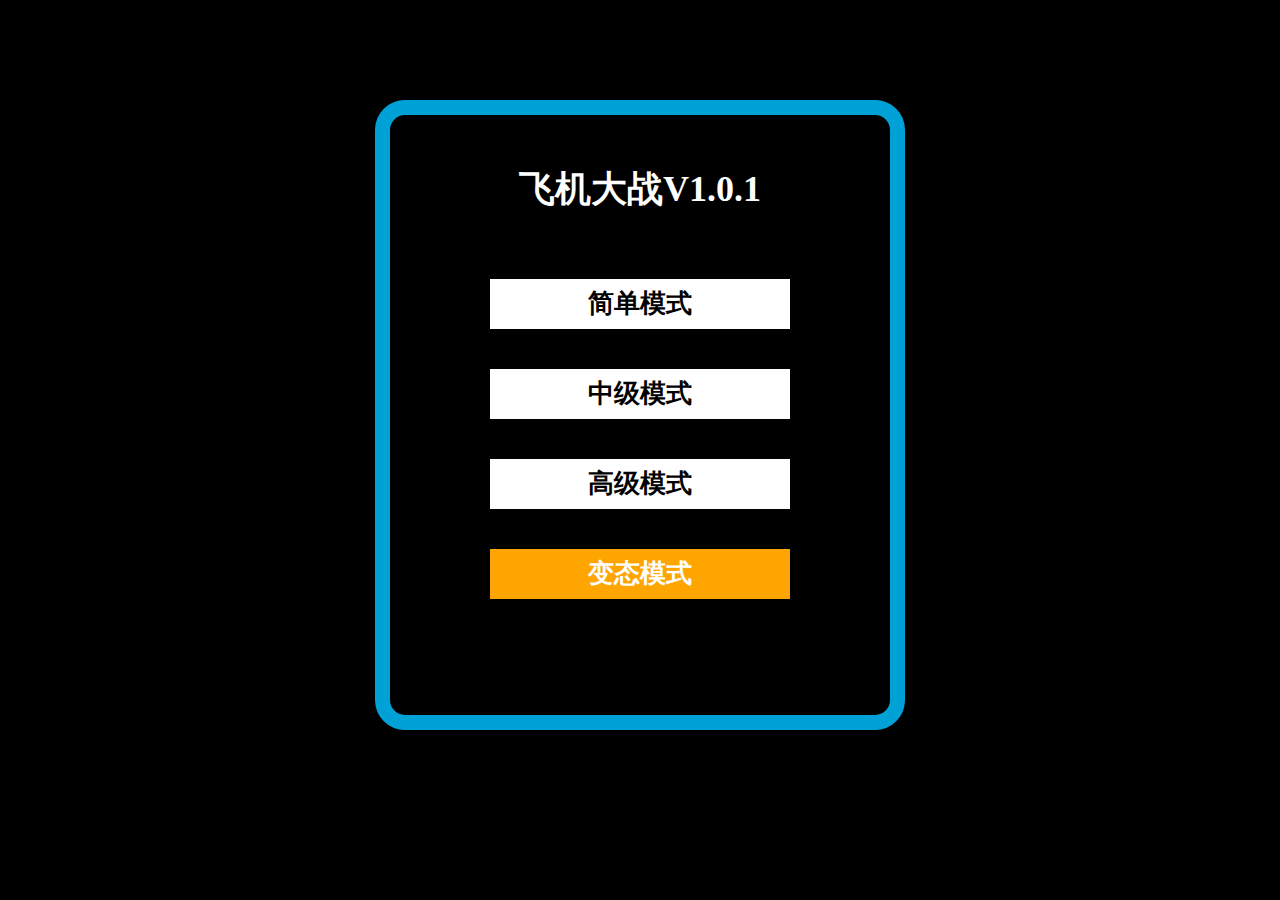
<file: case/plane/plane.html>
<!DOCTYPE html>
<html lang="en">
<head>
    <meta charset="UTF-8">
    <title>飞机大战</title>

</head>
<body>
    <script type="text/javascript">
        //单体单例模式
        window.onload = function(){
          Game.exe();
        };

        var Game = {

            exe: function(){
                document.body.style.backgroundColor = "#000";
                var oWrap = document.createElement("div");
                oWrap.id = "gameBox";
                oWrap.style.cssText = "position: relative; width: 500px; height: 600px;  border:15px solid #00a1d6; border-radius: 30px;  margin: 100px auto 0; color: #fff; overflow: hidden;";
                document.body.appendChild( oWrap );
               this.init();
            },

            init: function(){

                var This = this;
                //创建首页元素
                var oWrap = document.getElementById("gameBox");
                    oWrap.innerHTML = "";
                var oH = document.createElement("h1");
                    oH.style.cssText = " width: 100%;height: 100px; line-height: 100px; text-align: center;font-size: 36px;";
                    oH.innerHTML = "飞机大战V1.0.1";
                    oWrap.appendChild( oH );
                for(var i=0;i<4;i++){
                    var oP = document.createElement("p");
                        oP.index = i;
                        oP.style.cssText = "width: 60%; height: 50px; line-height: 50px; text-align: center; font-size: 26px; font-weight: bold; color: #000; background-color:#fff; margin: 40px auto; cursor: pointer;";
                        oP.onmouseenter = function(){
                            this.style.backgroundColor = "#CC7832";
                            this.style.color = "#fff";
                        };
                        oP.onmouseleave = function(){
                            this.style.backgroundColor = "#fff";
                            this.style.color = "#000";
                        };
                    var html = "";
                    switch( i ){
                        case 0:
                            html = "简单模式";
                            break;
                        case 1:
                            html = "中级模式";
                            break;
                        case 2:
                            html = "高级模式";
                            break;
                        case 3:
                            html = "变态模式";
                            oP.style.backgroundColor = "orange";
                            oP.style.color = "#fff";
                            oP.onmouseenter = function(){
                                this.style.backgroundColor = "#CC7832";
                            };
                            oP.onmouseleave = function(){
                                this.style.backgroundColor = "orange";
                            };
                            break;
                    }
                    oP.innerHTML = html;
                    oWrap.appendChild( oP );
                    oP.onclick = function(ev){
                        ev = ev || window.event;
                        This.start( this.index , oWrap , ev );
                    }
                }
            },

            //开始游戏
            start: function( index , oWrap , ev  ){
                this.isEnd = false;
                this.score = 0;
                oWrap.innerHTML = "";
                var oP = document.createElement("p");
                    oP.style.cssText = "position:absolute;top:10px;left:15px;";
                    oP.innerHTML = this.score;
                oWrap.appendChild( oP );
                this.plane( oWrap , ev , index );
                this.enemy( oWrap , index , oP);
            },

            //分数
            score: 0,

            //是否结束
            isEnd: false,

            //飞机
            plane: function( oWrap , ev , index ){
                var oPlane = new Image();

                var _x = ev.pageX;
                var _y = ev.pageY;
                var tY = oWrap.offsetTop  + 15 + 12;
                var lX = oWrap.offsetLeft + 15 + 30 ;
                var _top = _y - tY;
                var _left = _x - lX;
                window.onresize = function(){
                    _left = _x - lX;
                };
                    oPlane.src = "img/plane.png";
                    oPlane.style.cssText = "position: absolute; top:"+ _top +"px; left:"+ _left +"px; width: 60px; height: 36px; cursor: pointer;";
                    oPlane.id = "plane";
                    oWrap.appendChild( oPlane );

                var topMin = 0;
                var topMax = oWrap.clientHeight-oPlane.offsetHeight;
                var leftMin = -oPlane.offsetWidth/2;
                var leftMax = oWrap.clientWidth-oPlane.offsetWidth/2;

                document.onmousemove = function(ev){
                    ev = ev || window.event;
                    var _top = ev.pageY - tY;
                    var _left = ev.pageX - lX;

                    _top = Math.min( _top , topMax );
                    _top = Math.max( _top , topMin );
                    _left = Math.min( _left , leftMax );
                    _left = Math.max( _left , leftMin );

                    if( !Game.isEnd ){
                        oPlane.style.top = _top + "px";
                        oPlane.style.left = _left + "px";
                    }


                };
                this.bullet( oPlane , oWrap , index );
            },

            //子弹
            bullet: function( oPlane , oWrap , index ){
                var speed = null;
                switch( index ){
                    case 0:
                        speed = 200;
                        break;
                    case 1:
                        speed = 300;
                        break;
                    case 2:
                        speed = 400;
                        break;
                    case 3:
                        speed = 10;
                        break;
                }

                this.bulletTimer = setInterval(function(){
                    if( Game.isEnd ){
                        clearInterval( Game.bulletTimer );
                    }
                    var oBullet = new Image();
                    oBullet.src = "img/bullet.png";
                    oBullet.width = 6;
                    oBullet.height = 22;
                    var _top = parseInt( oPlane.style.top ) - oBullet.height;
                    var _left = parseInt( oPlane.style.left ) + oPlane.offsetWidth/2 - oBullet.width/2;
                    oBullet.style.cssText = "position:absolute; top:"+ _top +"px; left:"+ _left +"px;";
                    oBullet.className = "bullet";
                    oWrap.appendChild( oBullet );
                    oBullet.timer = setInterval(function(){
                        oBullet.style.top = oBullet.offsetTop - 5 +"px";
                        if(oBullet.offsetTop <= -oBullet.offsetHeight){
                            clearInterval(oBullet.timer);
                            oBullet.parentNode && oBullet.parentNode.removeChild( oBullet );
                        }
                    },13);
                },speed);
            },

            //敌机
            enemy: function( oWrap , index , oP ){
                var a,x;
                switch (index){
                    case 0:
                        x = 500;a = 1;
                        break;
                    case 1:
                        x = 200;a = 3;
                        break;
                    case 2:
                        x = 150;a = 5;
                        break;
                    case 3:
                        x = 100;a = 5;
                        break;
                }
                this.enemyTimer = setInterval(function(){
                    if( Game.isEnd ){
                        clearInterval( Game.enemyTimer );
                    }
                    var oEnemy = new Image();
                    oEnemy.src = "img/enemy.png";
                    oEnemy.width = 23;
                    oEnemy.height = 40;
                    oEnemy.className = "enemy";
                    oEnemy.style.cssText = "position: absolute;top: -40px;";
                    var leftMin = 0;
                    var leftMax = oWrap.clientWidth - oEnemy.offsetWidth;
                    oEnemy.style.left = Math.round( Math.random()*(leftMax-leftMin)+leftMin ) + "px";
                    oWrap.appendChild( oEnemy );
                    var b = Math.random()*a+1;
                    oEnemy.timer = setInterval(function(){

                        oEnemy.style.top = oEnemy.offsetTop + b + "px";
                        if(oEnemy.offsetTop >= oWrap.clientHeight){
                            clearInterval( oEnemy.timer );
                            oEnemy.parentNode.removeChild( oEnemy );
                        }
                    },50);

                    //检测子弹与敌机碰撞
                    var bullets = Game.getClass( "bullet" );
                    oEnemy.pzBullet = setInterval(function(){
                        if( Game.isEnd ){
                            clearInterval( oEnemy.pzBullet );
                        }
                        for(var i=0;i<bullets.length;i++){
                            if( Game.boom( oEnemy , bullets[i]) ){
                                Game.score ++;
                                oP.innerHTML = Game.score;
                                clearInterval(oEnemy.pzBullet); //清除敌机与子弹碰撞判断事件
                                clearInterval( plane.pzPlane ); //清除敌机与飞机碰撞判断事件
                                bullets[i].parentNode.removeChild(bullets[i]); //删除子弹
                                oEnemy.src = "img/boom.png";
                                setTimeout(function(){
                                    oEnemy.parentNode && oEnemy.parentNode.removeChild( oEnemy );
                                },300);
                            }
                        }

                    },50);

                    //飞机和敌机相撞
                    var plane = document.getElementById("plane");
                    oEnemy.pzPlane = setInterval(function(){
                        if( Game.isEnd ){
                            clearInterval( oEnemy.pzPlane );
                        }
                        if( Game.boom(plane , oEnemy) ){
                            clearInterval( oEnemy.pzPlane );
                            clearInterval( Game.enemyTimer );//清除敌机
                            clearInterval( Game.bulletTimer );//清除子弹
                            plane.src = "img/boom2.png";
                            Game.isEnd = true;
                            setTimeout(function(){
                                Game.over( oP );
                            },300);

                        }
                    },50);


                },x);//敌军生成速度
            },

            //检测碰撞
            boom: function( obj1 , obj2 ){
                var top1 = obj1.offsetTop;
                var bot1 = top1 + obj1.offsetHeight;
                var left1 = obj1.offsetLeft;
                var right1 = left1 + obj1.offsetWidth;

                var top2 = obj2.offsetTop;
                var bot2 = top2 + obj2.offsetHeight;
                var left2 = obj2.offsetLeft;
                var right2 = left2 + obj2.offsetWidth;

                if( bot2<top1 || top2>bot1 || right2<left1 || left2>right1 ){
                    return false;
                }else{
                    return true;
                }
            },

            //游戏结束
            over: function( oP ){
                var gameBox = document.getElementById("gameBox");
                    gameBox.innerHTML = "";
                var oDiv = document.createElement("div");
                    oDiv.style.cssText = "width:400px;height:400px;background:rgba(255,255,255,.7);margin:100px auto;border-radius:30px;";
                var oH = document.createElement("h2");
                    oH.style.cssText = "width:100%;height:100px;line-height:100px;text-align:center;color:#000;";
                    oH.innerHTML = "GAME OVER!";
                var oReset = document.createElement("div");
                    oReset.style.cssText = "width:150px;height:50px;line-height:50px;text-align:center;color:#fff;font-weight:bold;background:green;cursor:pointer;margin:50px auto 0;";
                    oReset.innerHTML = "再来一次";
                    oReset.onclick = function(){
                        Game.init();
                    };
                var oP1 = document.createElement("p");
                    oP1.style.cssText = "width:100%;height:30px;line-height:30px;text-align:center;color:#000;font-size:18px;";
                    oP1.innerHTML = "您的分数是：";
                var oP2 =  document.createElement("p");
                    oP2.style.cssText = "width:100%;height:50px;line-height:50px;text-align:center;color:#f00;font-size:36px;";
                    oP2.innerHTML = oP.innerHTML;
                oDiv.appendChild( oH );
                oDiv.appendChild( oP1 );
                oDiv.appendChild( oP2 );
                oDiv.appendChild( oReset );
                gameBox.appendChild( oDiv );
            },


            getClass: function( cName , parent ){
                parent = parent || document;
                if( document.getElementsByClassName ){
                    return parent.getElementsByClassName( cName );
                }else{
                    var all = parent.getElementsByTagName("*");
                    for(var i=0;i<all.length;i++){
                        var arrClass = all[i].className.split(" ");
                        var arr = [];
                        for(var j=0;j<arrClass.length;j++){
                            if(arrClass[j] == cName){
                                arr.push(all[i]);
                                break;
                            }
                        }
                    }
                    return arr;
                }
            }

        };

    </script>
</body>
</html>
</file>
<file: css/footer.css>
/*footer*/
footer{
    position: fixed;
    bottom: 0;
    left: 0;
    width:100%;
    height:80px;
    background: rgba(75,78,76,.6);
}
footer p.copyright{
    width:100%;
    height: 80px;
    line-height:80px;
    text-align: center;
    font-size:14px;
    color: #fff;
    font-weight: bold;
}
</file>
<file: css/index.css>
/*nav 开始*/
nav.cd-3d-nav-container{
    position:fixed;
    top: 0;
    left: 0;
    background: rgba(119, 119, 119, 0.7);
    width: 100%;
    height: 150px;
    visibility: hidden;
    perspective:1000px;
    /*transform-style: preserve-3d;*/
    -webkit-transform:translateY(-100%);
    -moz-transform: translateY(-100%);
    -o-transform: translateY(-100%);
    transform: translateY(-100%);
    -webkit-transition: transform 0.5s 0s, visibility 0s 0.5s;
    -moz-transition: transform 0.5s 0s, visibility 0s 0.5s;
    -o-transition: transform 0.5s 0s, visibility 0s 0.5s;
    transition: transform 0.5s 0s, visibility 0s 0.5s;
    overflow: hidden;
}
nav.cd-3d-nav-container .cd-3d-div{
    position:relative;
    height:100%;
    -webkit-backface-visibility: hidden;
    backface-visibility: hidden;
    -webkit-transform-origin: center bottom;
    -moz-transform-origin: center bottom;
    -o-transform-origin: center bottom;
    transform-origin: center bottom;
    -webkit-transform: rotateX(90deg);
    -moz-transform: rotateX(90deg);
    transform: rotateX(90deg);
    -webkit-transition: transform 0.5s;
    -moz-transition: transform 0.5s;
    -o-transition: transform 0.5s;
    transition: transform 0.5s;
    background: #343c55;
}
nav.cd-3d-nav-container .cd-3d-div li{
    width: 20%;
    height: 100%;
    float: left;
}
nav.cd-3d-nav-container .cd-3d-div li a{
    position: relative;
    display: block;
    height: 100%;
    color: rgba(255,255,255,0.2);
    font-weight: bold;
    line-height:150px;
    text-align:center;
    text-transform: uppercase;
    -webkit-transition: background-color 0.2s;
    -moz-transition: background-color 0.2s;
    -o-transition: background-color 0.2s;
    transition: background-color 0.2s;
}
nav.cd-3d-nav-container .cd-3d-div li a:after{
    position:absolute;
    bottom: 0;
    left: 0;
    content: "";
    width:0;
    height:3px;
    background-color: #9a57bd;
    -webkit-transition: width 0.5s, background-color 0.5s;
    -moz-transition: width 0.5s, background-color 0.5s;
    -o-transition: width 0.5s, background-color 0.5s;
    transition: width 0.5s, background-color 0.5s;
}
nav.cd-3d-nav-container .cd-3d-div li.cd-selected a{
    background: #000;
    color: #fff;
}
nav.cd-3d-nav-container .cd-3d-div li.cd-selected a:after{
    position:absolute;
    bottom: 0;
    left: 0;
    content: "";
    width:100%;
    height:3px;
    background-color: #9a57bd;
    -webkit-transition: width 0.2s, background-color 0.5s;
    -moz-transition: width 0.2s, background-color 0.5s;
    -o-transition: width 0.2s, background-color 0.5s;
    transition: width 0.2s, background-color 0.5s;
}
@font-face {font-family: 'iconfont';
    src: url('../fonts/iconfont/iconfont.eot'); /* IE9*/
    src: url('../fonts/iconfont/iconfont.eot?#iefix') format('embedded-opentype'), /* IE6-IE8 */
    url('../fonts/iconfont/iconfont.woff') format('woff'), /* chrome、firefox */
    url('../fonts/iconfont/iconfont.ttf') format('truetype'), /* chrome、firefox、opera、Safari, Android, iOS 4.2+*/
    url('../fonts/iconfont/iconfont.svg#iconfont') format('svg'); /* iOS 4.1- */
}
.iconfont{
    font-family:"iconfont" !important;
    font-size:16px;font-style:normal;
    -webkit-font-smoothing: antialiased;
    -webkit-text-stroke-width: 0.2px;
    -moz-osx-font-smoothing: grayscale;
}
nav.cd-3d-nav-container .cd-3d-div li a>i{
    display:block;
    height: 37px;
    font-size: 30px;
}
nav.cd-3d-nav-container .cd-3d-div li a>span{
    display:block;
}


/*nav-is-visible*/
nav.nav-is-visible{
    visibility: visible;
    -webkit-transform:translateY(0);
    -moz-transform: translateY(0);
    -o-transform: translateY(0);
    transform: translateY(0);
    -webkit-transition: transform 0.5s 0s, visibility 0.5s 0s;
    -moz-transition: transform 0.5s 0s, visibility 0.5s 0s;
    -o-transition: transform 0.5s 0s, visibility 0.5s 0s;
    transition: transform 0.5s 0s, visibility 0.5s 0s;
}
nav.cd-3d-nav-container.nav-is-visible .cd-3d-div{
    -webkit-transform: translateZ(0);
    -moz-transform: translateZ(0);
    transform: translateZ(0);
}

/*header 开始*/
header.cd-header{
    position:fixed;
    top: 0;
    left: 0;
    width:100%;
    height:100px;
}
header.cd-header .logo{
    position: absolute;
    top: 20px;
    left: 100px;
}
header.cd-header .logo a>img{
    border: 0;
}
header.cd-header .cd-3d-nav-trigger{
    position:absolute;
    top:0;
    right:100px;
    width:30px;
    height:100px;
    line-height:100px;
    cursor: pointer;
}
header.cd-header .cd-3d-nav-trigger span.button{
    position: absolute;
    top: 50px;
    left: 0;
    width:28px;
    height:3px;
    background:rgba(255,255,255,1);
    -webkit-transition: -webkit-transform 0.2s 0.5s,background 0.2s 0.5s;
    -moz-transition: -moz-transform 0.2s 0.5s,background 0.2s 0.5s;
    transition: transform 0.2s 0.5s,background 0.2s 0.5s;
    -webkit-backface-visibility: hidden;
    backface-visibility: hidden;
}
header.cd-header .cd-3d-nav-trigger span.button:after,header.cd-header .cd-3d-nav-trigger span.button:before{
    position: absolute;
    content: "";
    left: 0;
    width:28px;
    height: 3px;
    background:rgba(255,255,255,1);
    -webkit-transition: -webkit-transform 0.2s 0.5s;
    -moz-transition: -moz-transform 0.2s 0.5s;
    transition: transform 0.2s 0.5s;
    -webkit-backface-visibility: hidden;
    backface-visibility: hidden;
}
header.cd-header .cd-3d-nav-trigger span.button:after{
    top: 8px;
}
header.cd-header .cd-3d-nav-trigger span.button:before{
    bottom: 8px;
}
/*nav-is-visible*/
header.nav-is-visible{
    top: 150px;
}
header.cd-header .cd-3d-nav-trigger span.nav-is-visible:before{
    -webkit-transform: translateY(8px) rotate(-45deg);
    -moz-transform: translateY(8px) rotate(-45deg);
    -o-transform: translateY(8px) rotate(-45deg);
    -ms-transform: translateY(8px) rotate(-45deg);
    transform: translateY(8px) rotate(-45deg);
}
header.cd-header .cd-3d-nav-trigger span.nav-is-visible:after{
    -webkit-transform: translateY(-8px) rotate(45deg);
    -moz-transform: translateY(-8px) rotate(45deg);
    -o-transform: translateY(-8px) rotate(45deg);
    -ms-transform: translateY(-8px) rotate(45deg);
    transform: translateY(-8px) rotate(45deg);
}
header.cd-header .cd-3d-nav-trigger span.nav-is-visible{
    background:rgba(255,255,255,0);
}
path{
    fill: none;
    stroke-miterlimit: 3px;
    stroke-width: 15px;
    stroke-linecap: butt;
    stroke-linejoin: bevel;
    stroke-dasharray: 50px;
    stroke-dashoffset: 0px;
}
/*main start*/
#canvas{
    background:black;
}
#music{
    position: fixed;
    top: 30%;
    right: 50px;
    cursor: pointer;
    width: 50px;
    height: 50px;
    z-index: 10000;
}
#music.play{
    -webkit-animation: rotateMus 6s linear infinite;
    -moz-animation: rotateMus 6s linear infinite;
    -o-animation: rotateMus 6s linear infinite;
    animation: rotateMus 6s linear infinite;
}
audio{
    visibility: hidden;
}
@-webkit-keyframes rotateMus {
    0%{
        -webkit-transform : rotateZ(0deg);
        -moz-transform : rotateZ(0deg);
        -ms-transform : rotateZ(0deg);
        -o-transform : rotateZ(0deg);
        transform : rotateZ(0deg);
    }
    100%{
        -webkit-transform : rotateZ(360deg);
        -moz-transform : rotateZ(360deg);
        -ms-transform : rotateZ(360deg);
        -o-transform : rotateZ(360deg);
        transform : rotateZ(360deg);
    }
}
@-moz-keyframes rotateMus {
    0%{
        -webkit-transform : rotateZ(0deg);
        -moz-transform : rotateZ(0deg);
        -ms-transform : rotateZ(0deg);
        -o-transform : rotateZ(0deg);
        transform : rotateZ(0deg);
    }
    100%{
        -webkit-transform : rotateZ(360deg);
        -moz-transform : rotateZ(360deg);
        -ms-transform : rotateZ(360deg);
        -o-transform : rotateZ(360deg);
        transform : rotateZ(360deg);
    }
}
@-o-keyframes rotateMus {
    0%{
        -webkit-transform : rotateZ(0deg);
        -moz-transform : rotateZ(0deg);
        -ms-transform : rotateZ(0deg);
        -o-transform : rotateZ(0deg);
        transform : rotateZ(0deg);
    }
    100%{
        -webkit-transform : rotateZ(360deg);
        -moz-transform : rotateZ(360deg);
        -ms-transform : rotateZ(360deg);
        -o-transform : rotateZ(360deg);
        transform : rotateZ(360deg);
    }
}
@keyframes rotateMus {
    0%{
        -webkit-transform : rotateZ(0deg);
        -moz-transform : rotateZ(0deg);
        -ms-transform : rotateZ(0deg);
        -o-transform : rotateZ(0deg);
        transform : rotateZ(0deg);
    }
    100%{
        -webkit-transform : rotateZ(360deg);
        -moz-transform : rotateZ(360deg);
        -ms-transform : rotateZ(360deg);
        -o-transform : rotateZ(360deg);
        transform : rotateZ(360deg);
    }
}/* calendar */
#calendar{
    position: fixed;
    top: 200px;
    left: 50px;

}
#calendar .botPage,#calendar .topPage{
    position: absolute;
}
#calendar , #calendar .botPage,#calendar .topPage{
    width: 100px;
    height: 100px;
    -webkit-transform: skew(20deg) rotateX(30deg);
    -moz-transform: skew(20deg) rotateX(30deg);
    -ms-transform: skew(20deg) rotateX(30deg);
    -o-transform: skew(20deg) rotateX(30deg);
    transform: skew(20deg) rotateX(30deg);
    -webkit-box-shadow: -5px 5px 5px #000;
    -moz-box-shadow: -5px 5px 5px #000    ;
    box-shadow: -5px 5px 5px #000    ;
    background: #fff;
}
#calendar .botPage:nth-child(1){
    -webkit-transform: rotate(-7deg);
    -moz-transform: rotate(-7deg);
    -ms-transform: rotate(-7deg);
    -o-transform: rotate(-7deg);
    transform: rotate(-7deg);
}
#calendar .topPage:nth-child(2){
    -webkit-transform: rotate(-15deg);
    -moz-transform: rotate(-15deg);
    -ms-transform: rotate(-15deg);
    -o-transform: rotate(-15deg);
    transform: rotate(-15deg);
}
#calendar .topPage .tpDate{
    width: 80px;
    height: 60px;
    border-radius: 0 0 20px 20px;
    background: #f00;
    margin: 27px auto 0;
}
#calendar .topPage .tpDate:before{
    content: "";
    position: absolute;
    top: 18px;
    left: 0;
    right: 0;
    margin: 0 auto;
    height: 20px;
    width: 80px;
    border-radius: 50%;
    background: #f00;
    z-index: -1;
}
#calendar .topPage .tpDate span{
    display: block;
    width: 80px;
    color: #fff;
    text-align: center;
    margin: 0 auto;
}
#calendar .topPage .tpDate span.date{
    height: 20px;
    line-height: 20px;
    font-size: 20px;
    font-weight: bold;
}
#calendar .topPage .tpDate span.month{
    height:30px;
    line-height: 30px;
    font-size: 16px;
    font-weight: bold;
    text-shadow: -5px 5px 5px #000;
}

/*手机适配*/
@media screen and ( max-width: 640px ) {
    nav.cd-3d-nav-container .cd-3d-div li a>i,.cd-3d-nav-trigger,#calendar{
        display: none;
    }
    nav.cd-3d-nav-container .cd-3d-div li a>span {
        display: block;
        width: 100%;
        height: 100%;
    }
    .introduce{
        position: absolute;
        top: 40%;
        left: 0;
        right: 0;
        margin: auto;
        width: 80%;
        height: 40%;
        color: #fff;
        font-weight: bold;
        letter-spacing: 2px;
        text-shadow: 0 0 10px #c72ead;
        z-index: 99;
    }
    .mobNav{
        position: absolute;
        top: 25%;
        left: 0;
        right: 0;
        width: 80%;
        margin: 0 auto;
        z-index: 100;
    }
    .mobNav .mobBtn{
        width: 50px;
        height: 50px;
        line-height: 50px;
        text-align: center;
        border-radius: 50%;
        font-size: 36px;
        color: #000;
        background: rgba(255,255,255,.7);
        margin: 0 auto;
    }
    .mobNav .mobList{
        display: none;
        width: 100%;
        height: 215px;
        background: rgba(255,255,255,.9);
        border-radius: 10px;
        margin-top: 5px;
        overflow: hidden;
    }
    .mobNav .mobList .mobItem{
        width: 100%;
        height: 50px;
        line-height: 50px;
        text-align: center;
        color: #fff;
        font-size: 20px;
        border-radius: 10px;
        background: rgba(0, 0, 0, 0.85);
        margin: 5px auto;
    }
    .mobNav .mobList .mobItem:nth-child(1){
        margin-top: 0;
    }
    .mobNav .mobList .mobItem:nth-child(4){
        margin-bottom: 0;
    }
}
</file>
<file: fonts/iconfont/iconfont.css>
@font-face {font-family: "iconfont";
  src: url('iconfont.eot?t=1476669452'); /* IE9*/
  src: url('iconfont.eot?t=1476669452#iefix') format('embedded-opentype'), /* IE6-IE8 */
  url('iconfont.woff?t=1476669452') format('woff'), /* chrome, firefox */
  url('iconfont.ttf?t=1476669452') format('truetype'), /* chrome, firefox, opera, Safari, Android, iOS 4.2+*/
  url('iconfont.svg?t=1476669452#iconfont') format('svg'); /* iOS 4.1- */
}

.iconfont {
  font-family:"iconfont" !important;
  font-size:16px;
  font-style:normal;
  -webkit-font-smoothing: antialiased;
  -webkit-text-stroke-width: 0.2px;
  -moz-osx-font-smoothing: grayscale;
}
.icon-home:before { content: "\e657"; }
.icon-pcjs:before { content: "\e619"; }
.icon-other:before { content: "\e607"; }
.icon-html:before { content: "\e66b"; }
.icon-html1:before { content: "\e638"; }
</file>
<file: case/CanvasParticle/css/style.css>
body,html,canvas{
    margin: 0;
    padding: 0;
}
html,body{
   height: 100%;
    overflow: hidden;
}
#canvas{
    cursor:pointer;
}
</file>
<file: case/jdindex/css/index.css>
.wrap{
    width: 100%;
    max-width: 640px;
    min-width: 300px;
    margin: 0 auto;
}
.wrap header{
    width: 100%;
}
/* header start */
.wrap header .jd-search-container{
    position: fixed;
    top: 0;
    left: 0;
    right: 0;
    width: 100%;
    max-width: 640px;
    min-width: 300px;
    height: 40px;
    z-index: 99;
    margin: 0 auto;
}
/* search start */
.wrap .jd-search-container .jd-search-logo{
    position: absolute;
    top: 0;
    left: 10px;
    width: 56px;
    height: 40px;
    line-height: 40px;
    text-align: center;
    overflow: hidden;
}
.wrap .jd-search-container .jd-search-logo .jd-search-logo-icon{
    position: absolute;
    top: 0;
    left: 0;
}
.wrap .jd-search-container .jd-search-logo .jd-search-logo-blur i.jd-sprite-icon{
    width: 56px;
    height: 21px;
    background-position: 0 -109px;
    margin-top: 10px;
}
.wrap .jd-search-container .jd-search-logo .jd-search-logo-focus{
    display: none;
    z-index: 1000;
}
.wrap .jd-search-container .jd-search-logo .jd-search-logo-focus i.jd-sprite-icon{
    width: 21px;
    height: 21px;
    background-position: -40px 0;
    margin-top: 10px;
}
.wrap .jd-search-container .jd-search-form{
    position: relative;
    width: 100%;
    height: 40px;
    line-height: 40px;
}
.wrap .jd-search-container .jd-search-form .jd-search-form-blur{
    position: absolute;
    top: 0;
    left: 0;
    right: 0;
    width: 60%;
    height: 30px;
    margin: 0 auto;
}
.wrap .jd-search-container .jd-search-form .jd-search-form-blur.focus{
    width: 80%;
}
.wrap .jd-search-container .jd-search-form .jd-search-form-blur .jd-search-form-input{
    width: 100%;
    height: 30px;
    line-height: 30px;
    border-radius: 30px;
    padding: 6px 10px 5px 35px;
}
.wrap .jd-search-container .jd-search-form .jd-search-form-blur.focus .jd-search-form-input{
    width: 100%;
    height: 30px;
    line-height: 30px;
    border-radius: 5px 0 0 5px;
    padding: 10px;
}
.wrap .jd-search-container .jd-search-form i.jd-sprite-icon{
    position: absolute;
    top: 10px;
    left: 10px;
    width: 20px;
    height: 20px;
    background-position: -60px -109px;
}
.wrap .jd-search-container .jd-search-form .jd-search-form-blur.focus i.jd-sprite-icon{
    display: none;
}
.wrap .jd-search-container .jd-search-form .jd-search-form-blur .jd-search-form-btn{
    display: none;
}
.wrap .jd-search-container .jd-search-form .jd-search-form-blur.focus .jd-search-form-btn{
    position:absolute;
    top: 6px;
    right: -20px;
    display: inline-block;
    width: 30px;
    height: 30px;
    border-top-right-radius: 5px;
    border-bottom-right-radius: 5px;
    background: #d4d4da;
}
.wrap .jd-search-container .jd-search-form .jd-search-form-blur.focus .jd-search-form-btn i.jd-sprite-icon{
    left: 7px;
    top: 7px;
    display: block;
    width: 15px;
    height: 14px;
    background-position: -83px 0;
}
.wrap .jd-search-container .jd-search-form .jd-search-form-focus-hot{
    display: none;
    position: absolute;
    top: 40px;
    left: 0;
    width: 100%;
    background: #f1f1f1;
}
.jd-search-form-focus-hot .jd-search-form-header{
    width: 100%;
    height: 30px;
    overflow: hidden;
}
.jd-search-form-focus-hot .jd-search-form-header p{
    float: left;
    width: 100px;
    height: 30px;
    line-height: 30px;
    margin-left: 20px;
    font-size: 14px;
    color: #000;
}
.jd-search-form-focus-hot .jd-search-form-header i.search-sprites{
    float: right;
    width: 17px;
    height: 17px;
    background-position: -17px -17px;
    margin: 5px 20px;
}
.jd-search-form-focus-hot .jd-search-form-container{
    width: 100%;
    height: 100px;
}
.jd-search-form-focus-hot .jd-search-form-container span.jd-search-form-item{
    display: inline-block;
    width: 20%;
    height: 25px;
    line-height: 25px;
    text-align: center;
    border-radius: 30px;
    border: 1px solid #ccc;
    font-size: 12px;
    margin: 10px 10px;
}
.wrap .jd-search-container .jd-search-login{
    position: absolute;
    top: 0;
    right: 10px;
}
.wrap .jd-search-container .jd-search-login.focus{
    display: none;
}
.wrap .jd-search-container .jd-search-login a{
    display: block;
    width: 40px;
    height: 40px;
    line-height: 40px;
    text-align: center;
    color: #fff;
    font-size: 15px;
}
/** banner start */
.wrap .jd-banner-container{
    position: relative;
    width: 100%;
    height: 168px;
    overflow: hidden;
}
.wrap .jd-banner-container ul.jd-banner-bg{
    width: 800%;
    height: 168px;
    transition: 1s;
}
.wrap .jd-banner-container ul.jd-banner-bg .banner-bg-item{
    float: left;
    width: 12.5%;
    height: 168px;
}
.wrap .jd-banner-container ul.jd-banner-bg .banner-bg-item a{
    display: block;
    width: 100%;
    height: 168px;
}
.wrap .jd-banner-container ul.jd-banner-bg .banner-bg-item a img{
    width: 100%;
    height: 100%;
}
/**  floor1 start   **/
.wrap .floor{
    width: 100%;
    font-size: 12px;
    overflow: hidden;
}
.wrap .floor .floor-item{
    width: 100%;
}
.wrap .floor .floor-item nav{
    width: 100%;
    height: 235px;
    background: url("../img/floor1_bg.png") no-repeat;
    background-size: 100% 100%;
    padding-bottom:5px;
}
.wrap .floor .floor-item nav .nav-list{
    width: 100%;
    height: 200px;
    text-align: center;
}
.wrap nav .nav-list .nav-item{
    float: left;
    width: 20%;
    margin-top: 10px;
}
.wrap nav .nav-list .nav-item a{
    display: block;
    text-align: center;
}
.wrap nav .nav-list .nav-item a>img{
    display: block;
    width: 50%;
    height: 50%;
    margin: 0 auto;
}
.wrap nav .nav-list .nav-item a>span{
    width: 100%;
    height: 20px;
    line-height: 20px;
    text-align: center;
    color: #000;
}
.wrap nav .jd-express-news{
    width: 90%;
    height: 30px;
    margin: 0 auto;
    padding: 0 5px;
    border-radius: 5px;
    background: #fff;
}
.wrap nav .jd-express-news .news-pic{
    float:left;
    display: block;
    width:60px;
    height: 20px;
    margin: 5px 0;
}
.wrap nav .jd-express-news .news-pic>img{
    width: 100%;
    height: 100%;
}
.wrap nav .news-list-wrapper{
    float: left;
    width: 58%;
    height: 20px;
    margin: 5px;
    overflow: hidden;
}
.wrap nav .news-list-wrapper .news-list{
    width: 100%;
    height: 20px;
    transition: 1s;
}
.wrap nav .news-list-wrapper .news-list .news-list-item{
    width: 100%;
    height: 20px;
}
.wrap nav .news-list-wrapper .news-list .news-list-item a{
    display: block;
    width: 100%;
    height: 20px;
    color: #4d4d4d;
    line-height: 20px;
    text-align: center;
}
.wrap nav .news-more{
    float: right;
    display: block;
    width: 15%;
    height: 20px;
    margin: 2px 0;
}
.wrap nav .news-more>i.line{
    display: inline-block;
    width: 1px;
    height: 15px;
    margin: 5px 6px;
    color: #ccc;
}
/****  seckill start  *****/
.wrap .seckill{
    width: 100%;
    overflow: hidden;
}
.wrap .seckill .floor_item{
    width: 100%;
}
.wrap .seckill .floor_item .seckill-header{
    width: 100%;
    height: 35px;
    overflow: hidden;
}
.wrap .seckill-header a.seckill-left-link{
    display: inline-block;
    width: 68%;
    height: 35px;
}
.wrap .seckill-header a.seckill-left-link>img{
    float: left;
    display: inline-block;
    width: 69px;
    height:27px;
    margin-right: 6px;
    margin-top: 4px;
}
.wrap .seckill-header a.seckill-left-link>strong{
    float: left;
    display: inline-block;
    width: 40px;
    height: 20px;
    line-height: 20px;
    text-align: center;
    margin-top: 7px;
}
.wrap .seckill .seckill-timer{
    float: left;
    width:100px;
    height: 30px;
    margin: 7px 0 0 5px;
}
.wrap .seckill .seckill-timer .seckill-time{
    float: left;
    width: 20px;
    height: 20px;
    text-align: center;
    line-height: 20px;
    border: 1px solid #ccc;
}
.wrap .seckill .seckill-timer .seckill-time>span{
    display: inline-block;
    width: 8px;
    height: 20px;
    color: #000;
}
.wrap .seckill .seckill-timer .seckill-time-separator{
    float: left;
    display: inline-block;
    width: 5px;
    height: 20px;
    line-height: 20px;
    text-align: center;
    color: #000;
}
.wrap .seckill-header .seckill-right-more{
    position: relative;
    float: right;
    width: 32%;
    height: 35px;
    line-height: 35px;
    color: #f00;
    font-size: 10px;
}
.wrap .seckill-header .seckill-right-more>i.seckill-more-icon{
    position: absolute;
    top: 11px;
    right: 11px;
    display: inline-block;
    width: 11px;
    height: 11px;
    background: url("../img/arrow_rt.png") no-repeat;
    background-size: cover;
}
.wrap .seckill-container{
    width: 100%;
    height: 140px;
    overflow: hidden;
}
.wrap .seckill-container .seckill-list .seckill-list-item{
    position: relative;
    float: left;
    width: 30%;
    height: 140px;
    border-bottom: 1px solid #ecebeb;
}
.wrap .seckill-container .seckill-list .seckill-list-item .seckill-list-item-img{
    position: relative;
    width: 100%;
    height: 86px;
    overflow: hidden;
}
.wrap .seckill-list-item .seckill-list-item-img>a{
    display: block;
    width: 100%;
    height: 100%;
}
.wrap .seckill-list-item .seckill-list-item-img>a>img{
    display: block;
    width: 80%;
    height: 80%;
    margin: 0 auto;
}
.wrap .seckill-list-item .seckill-list-item-img .desc-pic{
    position: absolute;
    bottom: 25px;
    left: 15px;
    background: red;
    padding: 0 5px;
    color: #fff;
}
.wrap .seckill-list-item .seckill-list-item-text{
    width: 100%;
    height: 43px;
    text-align: center;
}
.wrap .seckill-list-item .seckill-list-item-text>span{
    display: block;
}
.wrap .seckill-list-item .seckill-list-item-text .seckill-price{
    font-size: 16px;
    font-weight: bold;
    color: #f00;
}
.wrap .seckill-list-item .seckill-list-item-text .seckill-price>em{
    font-size: 12px;
}
.wrap .seckill-list-item .seckill-list-item-text .original-price{
    font-size: 12px;
    color: #686868;
    text-decoration: line-through;
}
.wrap .seckill-more-item{
    float: left;
    width: 18px;
    height: 140px;
}
.wrap .seckill-more-item>a{
    display: block;
    width: 18px;
    height: 60%;
    background: #ccc;
    padding-top: 8px;
    border-radius: 2px;
}
.wrap .seckill-more-item>a>i.show-more-icon{
    display: block;
    width: 12px;
    height: 12px;
    background-position: -107px -109px;
    margin: 0 auto 2px;
}
.wrap .seckill-more-item>a>span.show-more-title{
    display: block;
    width: 18px;
    color: #210202;
    text-align: center;
}
/******* floor ranking flashPurchase start  ********/
.wrap .floor-con-item{
    position: relative;
    float: left;
    width: 50%;
    height: 100%;
}
.wrap .floor-con-item>a{
    display: inline-block;
    width: 100%;
    height: 100%;
    padding: 10px 0 0 10px;
}
.wrap .floor-con-item>a.half{
     float: left;
     width: 50%;
 }
.wrap .floor-con-item>a.img-wrap{
    padding: 0;
}
.wrap .floor-con-item>a.img-wrap>img{
    width: 100%;
    height: 100%;
}
.wrap .floor-con-item>a>.floor-con-item-text{
    float: left;
    width: 50%;
    height: 100%;
}
.wrap .floor-con-item>a.half>.floor-con-item-text,.wrap .floor-con-item>a.vertical>.floor-con-item-text{
    width: 100%;
    height: 40%;
}
.wrap .floor-con-item>a>.floor-con-item-text>h3,.wrap .floor-con-item>a>.floor-con-item-text>p,.wrap .floor-con-item>a>.floor-con-item-text>span{
    width: 100%;
    height: 18px;
    line-height: 18px;
}
.wrap .floor-con-item>a>.floor-con-item-text>p{
    font-size: 12px;
    color: #847c7c;
}
.wrap .floor-con-item>a>.floor-con-item-text>span{
    height: 15px;
    line-height: 15px;
    background: #ff4a7d;
    color: #fff;
    font-size: 12px;
    padding: 1px 2px;
}
.wrap .floor-con-item>a>.floor-con-item-img{
    float: left;
    width: 50%;
    height: 100%;
}
.wrap .floor-con-item>a.half>.floor-con-item-img,.wrap .floor-con-item>a.vertical>.floor-con-item-img{
    width: 100%;
    height: 60%;
}
.wrap .floor-con-item>a>.floor-con-item-img>img{
    width: 80%;
    height: 80%;
    margin: 0 auto;
}
.wrap .floor-con-item>a.vertical>.floor-con-item-img>img{
    float: left;
    width: 50%;
    height: 80%;
}
.wrap .floor-con-item .label{
    position: absolute;
    bottom: 0;
    left: 0;
    padding: 3px;
    color: #fff;
}
.wrap .floor-con-item .shop-name{
    position: absolute;
    bottom: 0;
    left: 0;
    right: 0;
    margin: 0 auto;
    width: 95%;
    height: 20px;
    line-height: 20px;
    text-align: center;
    color: #fff;
    background: rgba(0,0,0,.6);
}
/***** love life start  *****/
.wrap .floor-title{
    position: relative;
    width: 100%;
    height: 40px;
}
.wrap .floor-title>img{
    width: 100%;
    height: 100%;
}
.wrap .floor-title .floor-loveLife-img{
    position: absolute;
    top: 0;
    bottom: 0;
    left: 0;
    right: 0;
    margin: auto;
    display: block;
    width: 75px;
    height: 30px;
}
.wrap .floor-title .floor-loveLife-img>img{
    width: 100%;
    height: 100%;
}
.wrap .floor-title a.floor-more-link{
    position: absolute;
    right: 10px;
    top: 12px;
    width: 76px;
    height: 50%;
    font-size: 14px;
    color: #444;
}
.wrap .floor-title a.floor-more-link>i{
    position: absolute;
    top: 3px;
    right: 0;
    display: inline-block;
    width: 12px;
    height: 12px;
    background: url("../img/arrow_rt.png") no-repeat;
    background-size: 100% 100%;
}
.wrap .floor-container{
    width: 100%;
    height: 105px;
}
.wrap .floor-container.height{
    height: 160px;
}
.wrap .floor-container .floor-con-item-li{
    width: 25%;
}
.wrap .floor-container .floor-con-item-li>a>.floor-con-item-text{
    width: 100%;
    height: 35%;
}
.wrap .floor-container .floor-con-item-li>a>.floor-con-item-text>p{
    height:14px;
    line-height: 14px;
}
.wrap .floor-container .floor-con-item-li>a>.floor-con-item-img{
    width: 100%;
    height: 65%;
}
/**  quality start  **/
.wrap .slider{
    position: relative;
    width: 100%;
    height: 100px;
    overflow: hidden;
}
.wrap .slider .slider-list{
    width: 200%;
    height: 100%;
}
.wrap .slider .slider-list .slider-list-item{
    float: left;
    width: 50%;
    height: 100%;
}
.wrap .slider .slider-list .slider-list-item>a{
    display: block;
    width: 100%;
    height: 100%;
}
.wrap .slider .slider-list .slider-list-item>a>img{
    width: 100%;
    height: 100%;
}
/** freePart start **/
.wrap .floor .freePart{
    width: 100%;
    height: 200px;
    background: #f00;
}
.wrap .freePart .freePart-title{
    width: 100%;
    height: 50px;
}
.wrap .freePart .freePart-title>a{
    display: inline-block;
    width: 100%;
    height: 50px;
    line-height: 50px;
    text-align: center;
    font-size: 26px;
    font-style: italic;
    font-weight: bold;
    text-shadow: 0 5px 5px #000;
    color: #f5da10;
}
.wrap .freePart .freePart-container{
    width: 100%;
    height: 150px;
}
.wrap .freePart .freePart-container .freePart-con-left,.wrap .freePart .freePart-container .freePart-con-right{
    float: left;
    width: 50%;
    height: 100%;
}
.wrap .freePart .freePart-container .freePart-con-left>a{
    display: inline-block;
    width: 100%;
    height: 100%;
}
.wrap .freePart .freePart-container .freePart-con-left>a>img,.wrap .freePart .freePart-container .freePart-con-right>a>img{
    width: 98%;
    height: 98%;
}
.wrap .freePart .freePart-container .freePart-con-right>a{
    display: inline-block;
    width: 100%;
    height: 50%;
}
/** footer nav start  **/
.wrap .nav-link{
    width: 100%;
    height: 40px;
    line-height: 40px;
    overflow: hidden;
}
.wrap .nav-link .nav-link-item{
    float: left;
    position: relative;
    width: 25%;
    height: 40px;
    text-align: center;
}
.wrap .nav-link .nav-link-item:after{
    display: block;
    position: absolute;
    top: 0;
    right: 0;
    bottom: 0;
    margin: auto;
    content: "";
    width:1px;
    height: 15px;
    background: #d7d7d7;
}
.wrap .nav-link .nav-link-item:nth-last-child(1):after{
    width:0;
}
.wrap .nav-link .nav-link-item>a{
    display: inline-block;
    width: 80px;
    height: 40px;
    line-height: 40px;
    text-align: center;
    color: #848689;
}
.wrap .nav-platforms{
    width: 100%;
    height: 72px;
    border-top: 1px solid #cdd1d8;
    border-bottom: 1px solid #cdd1d8;
    overflow: hidden;
}
.wrap .nav-platforms .nav-platforms-item{
    float: left;
    width: 33.3%;
    height: 72px;
    text-align: center;
}
.wrap .nav-platforms .nav-platforms-item>a{
    display: inline-block;
    width: 80px;
    height: 72px;
    text-align: center;
    color: #848689;
}
.wrap .nav-platforms .nav-platforms-item>a:before{
    display: block;
    content: "";
    width: 33px;
    height: 38px;
    margin: 9px auto 0;
    opacity: .6;
    background: url("../img/jd-sprites.png") no-repeat 0 -70px;  /*定位/尺寸(w,h)  200px 200px/200px 200px*/
    background-size:200px 200px;
}
.wrap .nav-platforms .nav-platforms-item>a:nth-child(1):before{
    background-position: -120px -70px;
}
.wrap .nav-platforms .nav-platforms-item>a:nth-child(2):before{
    background-position: -40px -70px;
}
.wrap .nav-platforms .nav-platforms-item>a:nth-child(3):before{
    background-position: -80px -70px;
}
.wrap .copyright{
    width: 100%;
    height: 100px;
    text-align: center;
    line-height: 60px;
}
/* footer start */
.wrap footer{
    position: fixed;
    bottom: 0;
    left: 0;
    width: 100%;
    height: 45px;
    background: #fff;
    border-top: 1px solid #ccc;
}
.wrap footer nav{
    width: 100%;
    height: 45px;
}
.wrap footer nav ul.nav-list{
    width: 100%;
    height: 45px;
}
.wrap footer nav ul.nav-list .nav-list-item{
    float: left;
    width: 20%;
    height: 45px;
    text-align: center;
}
.wrap footer nav ul.nav-list .nav-list-item>a{
    display: inline-block;
    width: 57px;
    height: 44px;
}
.wrap footer nav ul.nav-list .nav-list-item>a>img{
    width: 100%;
    height: 100%;
}
/** go to top start  **/
.wrap .goTop{
    display: none;
    position: fixed;
    bottom : 70px;
    right: 20px;
    width: 40px;
    height: 40px;
    background: url("../img/scroll-to-top-icon.png") no-repeat center center;
    background-size: 100% 100%;
    z-index: 100000;
}
</file>
<file: css/header.css>
header{
    position: fixed;
    top: 0;
    left: 0;
    width: 100%;
    height:100px;
    line-height: 100px;
    border-bottom:1px solid #ccc;
    background: #000;
    padding: 0 100px;
    overflow: hidden;
}
header .logo{
    height: 100px;
    line-height:100px;
}
header h2{
    height: 100px;
    line-height: 100px;
    margin: 0;
    padding: 0;
}
header h2 a{
    font-size: 24px;
    color: #fff;
}
header h2 a:hover{
    color: #fff;
    text-decoration: underline;
}
@media screen and (max-width: 640px){
    header{
        padding: 0 10px;
    }
}
</file>
<file: css/container.css>
.container{
    z-index: -1;
    margin-top: 100px;
    padding-bottom: 100px;
    overflow: auto;
}
.container .tab-wrap{
    position: fixed;
    top: 120px;
    left: 1rem;
    width: 150px;
    overflow: hidden;
}
.container .tab-wrap .tab{
    width: 150px;
    height: 50px;
    text-align:center;
    line-height: 50px;
    font-size: 22px;
    color: #bbb5b2;
    cursor: pointer;
    background: #444;
    border-top: 1px solid #ccc;
}
.container .tab-wrap .tab:nth-child(1){
    border-top: none;
}
.container .tab-wrap .tab.active{
    background: #9e9393;
    color: #fff;
    font-weight: bold;
}
.container .con{
    width: 40%;
    margin: 0 auto;
    padding-top: 20px;
}
.container .con ul{
    width: 100%;
}
.container .con ul li{
    width:100%;
    height:40px;
    line-height: 40px;
    color: #fff;
}
.container .con ul li a{
    display: block;
    width: 100%;
    height: 100%;
    border-bottom: 1px solid #428bca;
}
@media screen and (max-width: 640px) {
    .container .con ul{
        display: block !important;
        visibility: visible !important;
    }
}
/*滚动条样式*/
::-webkit-scrollbar{width:5px;}
::-webkit-scrollbar-track{background-color:#bee1eb; border-radius:5px;}
::-webkit-scrollbar-thumb{background-color:#00aff0; border-radius:5px;}
::-webkit-scrollbar-thumb:hover {background-color:#9c3}
::-webkit-scrollbar-thumb:active {background-color:#00aff0}
</file>
<file: basics/css/base.css>
body,html,div,h2,p,section,ul,li,ol,span,a,dl,dt,dd,nav{
    margin: 0;
    padding: 0;
}
body,html{
    background: #000;
    color: #fff;
}
li{
    list-style: none;
}
h2{
    font-size: 18px;
    color:#008000;
    margin: 10px 0;
}
a{
    font-size: 12px;
}
.wrap{
    width: 1000px;
    border: 5px double #ccc;
    margin: 0 auto;
    padding: 0 100px 20px;
    background: #231f1f;
}
.wrap .highlight{
    color: orangered;
}
</file>
